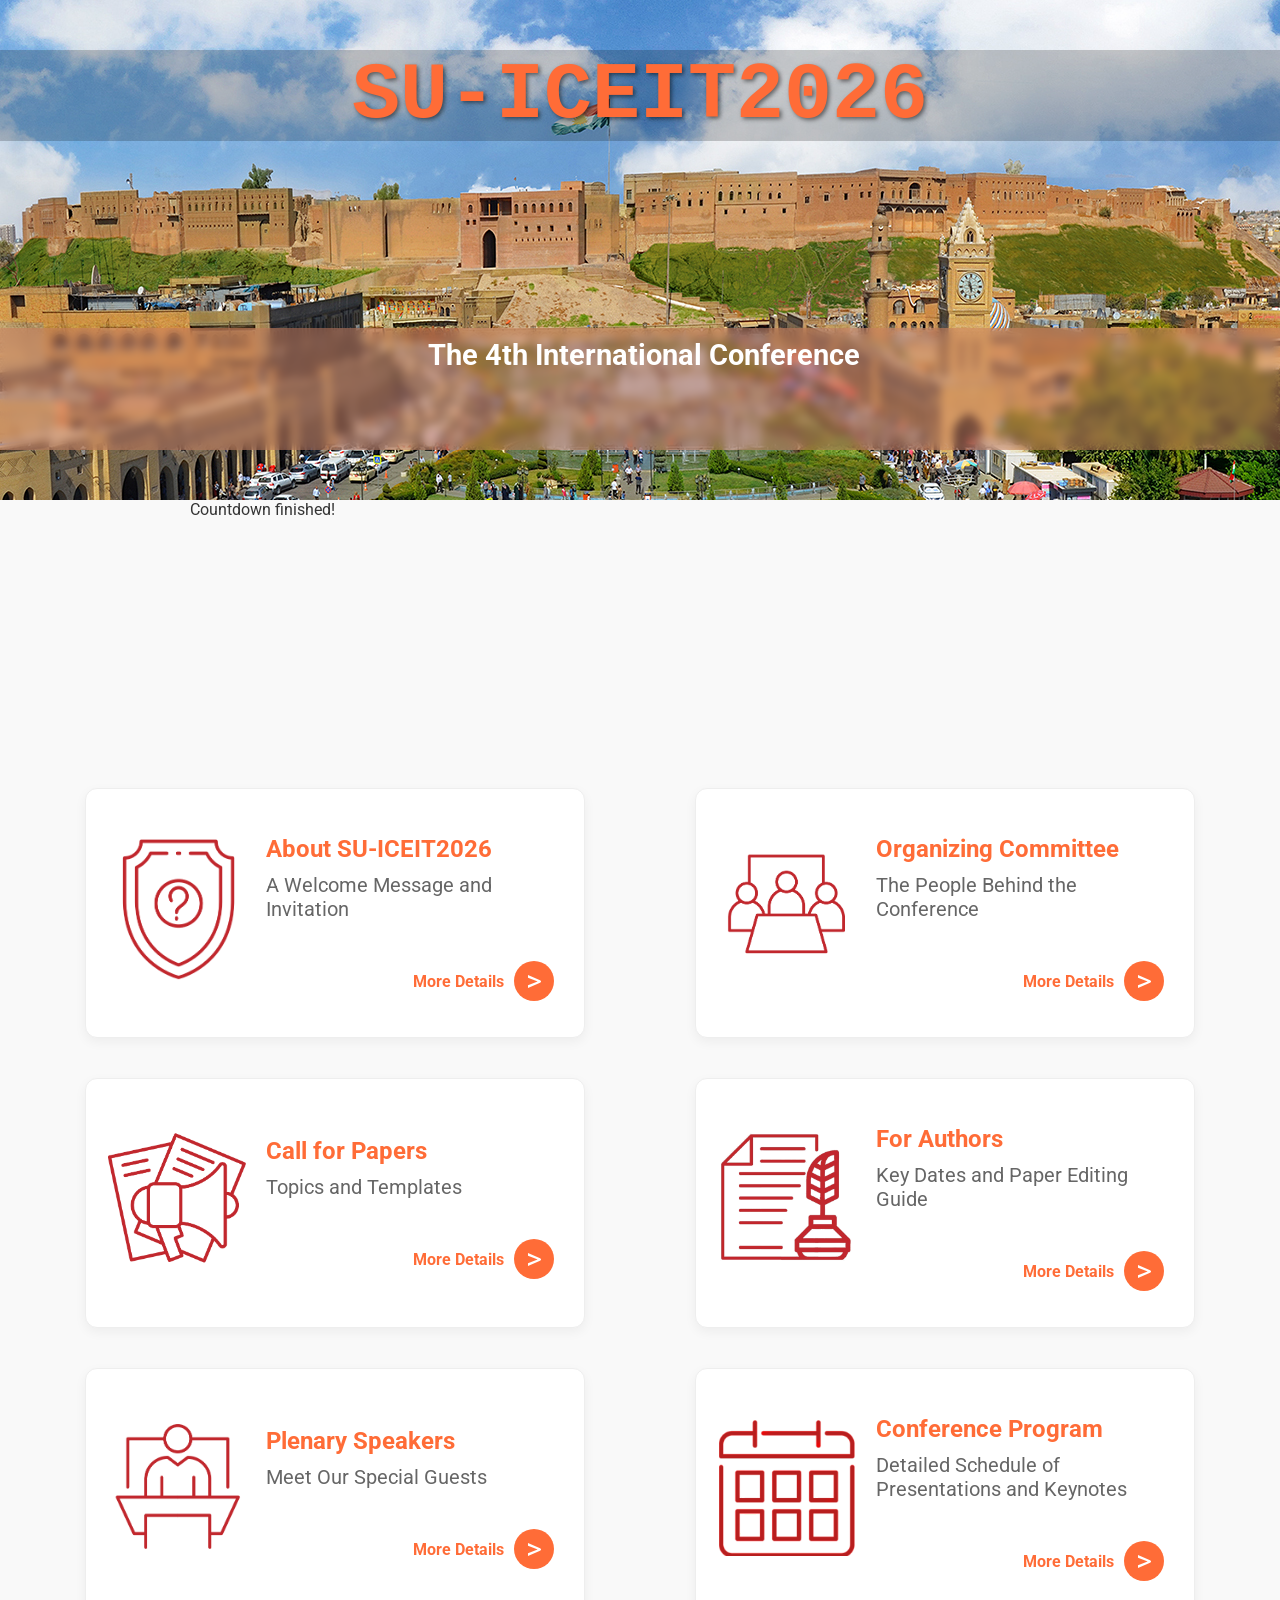
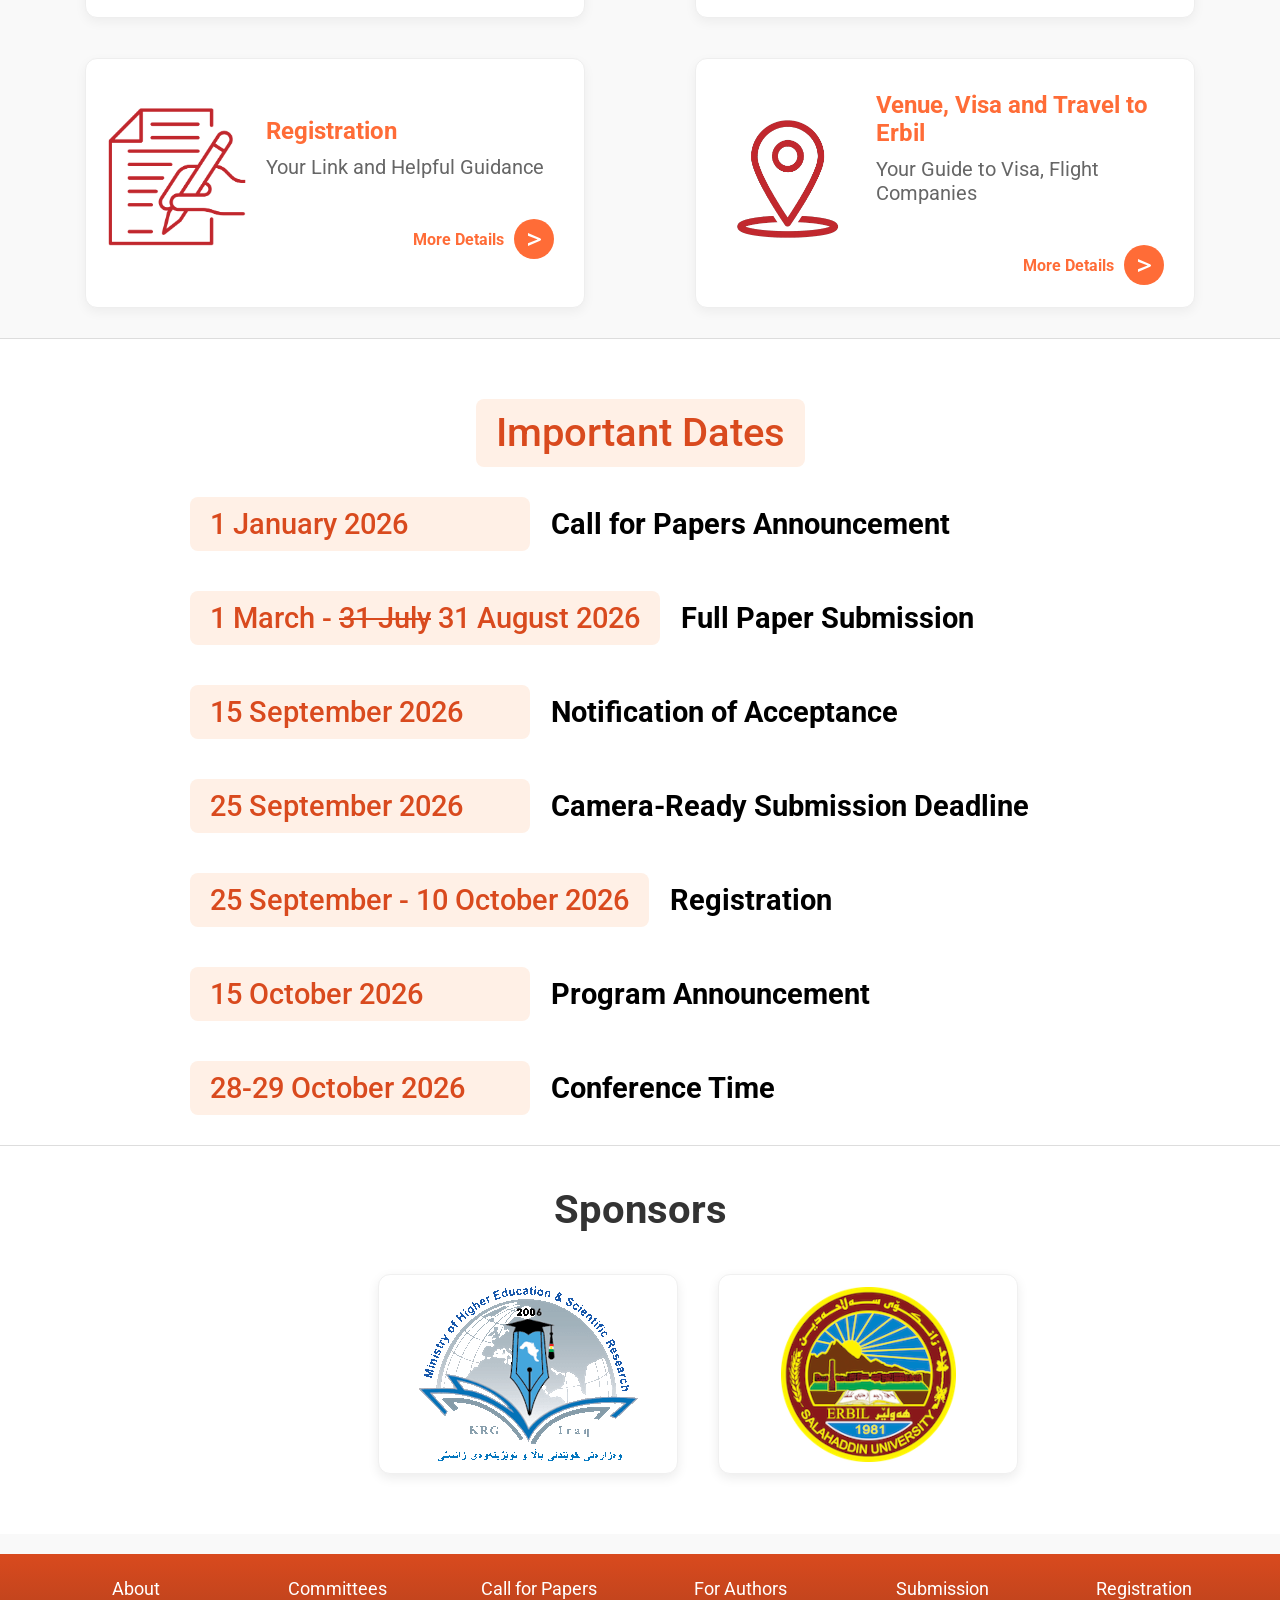
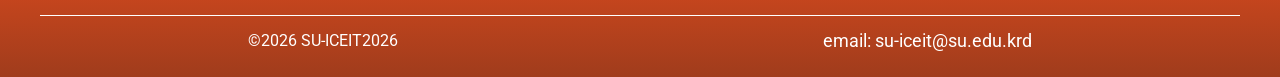
<file: index.html>
<!DOCTYPE html>
<html lang="en">

<head>
    <meta charset="UTF-8">
    <meta name="viewport" content="width=device-width, initial-scale=1.0">
    <title>SU-ICEIT2026</title>
    <link rel="icon" type="image/x-icon" href="img/favicon.ico">

    <link rel="stylesheet" href="css/home.css">
    <link rel="stylesheet" href="css/countdown.css">
    <link rel="stylesheet" href="css/cards.css">
    <link rel="stylesheet" href="css/footer.css">
    <script src="js/loader.js"></script>
</head>

<body>
    <header class="row header">
        <div class="logo-overlay">SU-ICEIT2026</div>
        <img src="./img/erbil-1280.jpg" class="header-image"></img>
        <div class="header-overlay">
            <h1>
                <div id="conferenceInfo">
                    <div id="mainText" class="typing">&nbsp;</div>
                    <p id="dateText" class="date typing">&nbsp;</p>
                    <div id="locationText" class="typing">&nbsp;</div>
                </div>
            </h1>
        </div>

    </header>

    <article class="row content">
        <section>
            <div class="wrapper">
                <div id="countdown">
                    <div class="cd-box timeRefDays">
                        <p class="numbers days">00</p>
                        <p class="strings">Days</p>
                    </div>
                    <div class="cd-box timeRefHours">
                        <p class="numbers hours">00</p>
                        <p class="strings">Hours</p>
                    </div>
                    <div class="cd-box timeRefMinutes">
                        <p class="numbers minutes">00</p>
                        <p class="strings">Minutes</p>
                    </div>
                    <div class="cd-box timeRefSeconds">
                        <p class="numbers seconds">00</p>
                        <p class="strings">Seconds</p>
                    </div>
                </div>
            </div>
        </section>
    </article>

    <article class="row content">
        <h2> &nbsp; </h2>
    </article>

    <article class="row content">
        <div class="card-container">
            <!-- About SU-ICEIT2026 -->
            <div class="card">
                <div class="card-icon">
                    <img src="img/about.png" alt="Card Image" width="100%" />
                </div>
                <div class="card-body">
                    <div class="card-title">About SU-ICEIT2026 </div>
                    <div class="card-subtitle">A Welcome Message and Invitation</div>
                    <a href="about.html" class="card-detail-link">
                        <div class="card-detail">More Details</div>
                        <div class="circle">&gt;</div>
                    </a>
                </div>
            </div>

            <!-- Organizing Committee -->
            <div class="card">
                <div class="card-icon">
                    <img src="img/Organization-Committees.png" alt="Card Image" width="100%" />
                </div>
                <div class="card-body">
                    <div class="card-title">Organizing Committee</div>
                    <div class="card-subtitle">The People Behind the Conference</div>
                    <a href="committee.html" class="card-detail-link">
                        <div class="card-detail">More Details</div>
                        <div class="circle">&gt;</div>
                    </a>
                </div>
            </div>

            <!-- Call for Papers -->
            <div class="card">
                <div class="card-icon">
                    <img src="img/Call-for-Paper.png" alt="Card Image" width="100%" />
                </div>
                <div class="card-body">
                    <div class="card-title">Call for Papers</div>
                    <div class="card-subtitle">Topics and Templates</div>
                    <a href="call.html" class="card-detail-link">
                        <div class="card-detail">More Details</div>
                        <div class="circle">&gt;</div>
                    </a>
                </div>
            </div>

            <!-- For Authors -->
            <div class="card">
                <div class="card-icon">
                    <img src="img/authors.png" alt="Card Image" width="100%" />
                </div>
                <div class="card-body">
                    <div class="card-title">For Authors</div>
                    <div class="card-subtitle">Key Dates and Paper Editing Guide</div>
                    <a href="authors.html" class="card-detail-link">
                        <div class="card-detail">More Details</div>
                        <div class="circle">&gt;</div>
                    </a>
                </div>
            </div>

            <!-- Plenary Speakers -->
            <div class="card">
                <div class="card-icon">
                    <img src="img/Plenary-Speakers.png" alt="Card Image" width="100%" />
                </div>
                <div class="card-body">
                    <div class="card-title">Plenary Speakers</div>
                    <div class="card-subtitle">Meet Our Special Guests</div>
                    <a href="speakers.html" class="card-detail-link">
                        <div class="card-detail">More Details</div>
                        <div class="circle">&gt;</div>
                    </a>
                </div>
            </div>

            <!-- Conference Program -->
            <div class="card">
                <div class="card-icon">
                    <img src="img/program.png" alt="Card Image" width="100%" />
                </div>
                <div class="card-body">
                    <div class="card-title">Conference Program</div>
                    <div class="card-subtitle">Detailed Schedule of Presentations and Keynotes</div>
                    <a href="program.html" class="card-detail-link">
                        <div class="card-detail">More Details</div>
                        <div class="circle">&gt;</div>
                    </a>
                </div>
            </div>

            <!-- Registration -->
            <div class="card">
                <div class="card-icon">
                    <img src="img/Registration.png" alt="Card Image" width="100%" />
                </div>
                <div class="card-body">
                    <div class="card-title">Registration</div>
                    <div class="card-subtitle">Your Link and Helpful Guidance</div>
                    <a href="registration.html" class="card-detail-link">
                        <div class="card-detail">More Details</div>
                        <div class="circle">&gt;</div>
                    </a>
                </div>
            </div>

            <!-- Venue, Visa and Travel to Erbil -->
            <div class="card">
                <div class="card-icon">
                    <img src="img/venue.png" alt="Card Image" width="100%" />
                </div>
                <div class="card-body">
                    <div class="card-title">Venue, Visa and Travel to Erbil</div>
                    <div class="card-subtitle">Your Guide to Visa, Flight Companies</div>
                    <a href="venue.html" class="card-detail-link">
                        <div class="card-detail">More Details</div>
                        <div class="circle">&gt;</div>
                    </a>
                </div>
            </div>
        </div>
    </article>

    <article class="row content" style="margin: 0px; padding: 0px;">
        <div class="timeline-main">
            <h1 id="important-dates"><span class="highlight">Important Dates</span></h1>
            <div class="timeline">
                <div class="container-timeline">
                    <div class="content">
                        <h2><span class="highlight"><span class="only-date">1 January 2026</span></span>
                            &nbsp;
                            Call for Papers Announcement</span></h2>
                    </div>
                </div>

                <div class="container-timeline">
                    <div class="content">
                      <h2>
            <span class="highlight">
                <span class="only-date">
                    1 March - <span style="text-decoration: line-through;">31 July</span> 31 August 2026
                </span>
            </span>
            &nbsp; Full Paper Submission
        </h2>
                                  
                    </div>
                </div>

                <div class="container-timeline">
                    <div class="content">
                        <h2><span class="highlight"><span class="only-date">15 September 2026</span></span>
                            &nbsp;
                            Notification of Acceptance</span></h2>
                    </div>
                </div>

                <div class="container-timeline">
                    <div class="content">
                        <h2><span class="highlight"><span class="only-date">25 September 2026</span></span>
                            &nbsp;
                            Camera-Ready Submission Deadline</span></h2>
                    </div>
                </div>

                <div class="container-timeline">
                    <div class="content">
                        <h2><span class="highlight"><span class="only-date">25 September - 10 October 2026</span></span>
                            &nbsp;
                            Registration</span></h2>
                    </div>
                </div>

                <div class="container-timeline">
                    <div class="content">
                        <h2><span class="highlight"><span class="only-date">15 October 2026</span></span>
                            &nbsp;
                            Program Announcement</span></h2>
                    </div>
                </div>

                <div class="container-timeline">
                    <div class="content">
                        <h2><span class="highlight"><span class="only-date">28-29 October 2026</span></span>
                            &nbsp;
                            Conference Time</span></h2>
                    </div>
                </div>
            </div>
        </div>
    </article>


    <article class="row content">
        <div id="sponsors">
            <h1 id="sponsors-title">Sponsors</h1>
            <div class="sponsor-container">
                <li class="sponsor-item">
                    <a href="https://gov.krd/mohe-en/" target="mohe" style="text-decoration: none;">
                        <div class="sponsored-logo">
                            <img src="img/mohe.png" alt="MOHE Logo">
                        </div>
                    </a>
                </li>
                <li class="sponsor-item">
                    <a href="https://www.su.edu.krd/" target="sue" style="text-decoration: none;">
                        <div class="sponsored-logo">
                            <img src="img/sue-logo.png" alt="SUE Logo">
                        </div>
                    </a>
                </li>

            </div>
        </div>
    </article>



    <div data-include="components/footer.html"></div>
    <script src="js/countdown.js"></script>
    <script>
        const mainText = `The 4th International Conference on Engineering and Innovative Technology (SU-ICEIT 2026)`;
        const dateText = `October 28-29, 2026`;
        const locationText = `Erbil, Kurdistan, Iraq`;

        function typeWriter(text, elementId, callback) {
            let index = 0;

            function addCharacter() {
                if (index < text.length) {
                    document.getElementById(elementId).innerHTML += text.charAt(index);
                    index++;
                    setTimeout(addCharacter, 50); // Adjust typing speed here
                } else if (callback) {
                    callback();
                }
            }
            addCharacter();
        }

        typeWriter(mainText, 'mainText', () => {
            typeWriter(dateText, 'dateText', () => {
                typeWriter(locationText, 'locationText', null);
            });
        });
    </script>
</body>

</html>
</file>
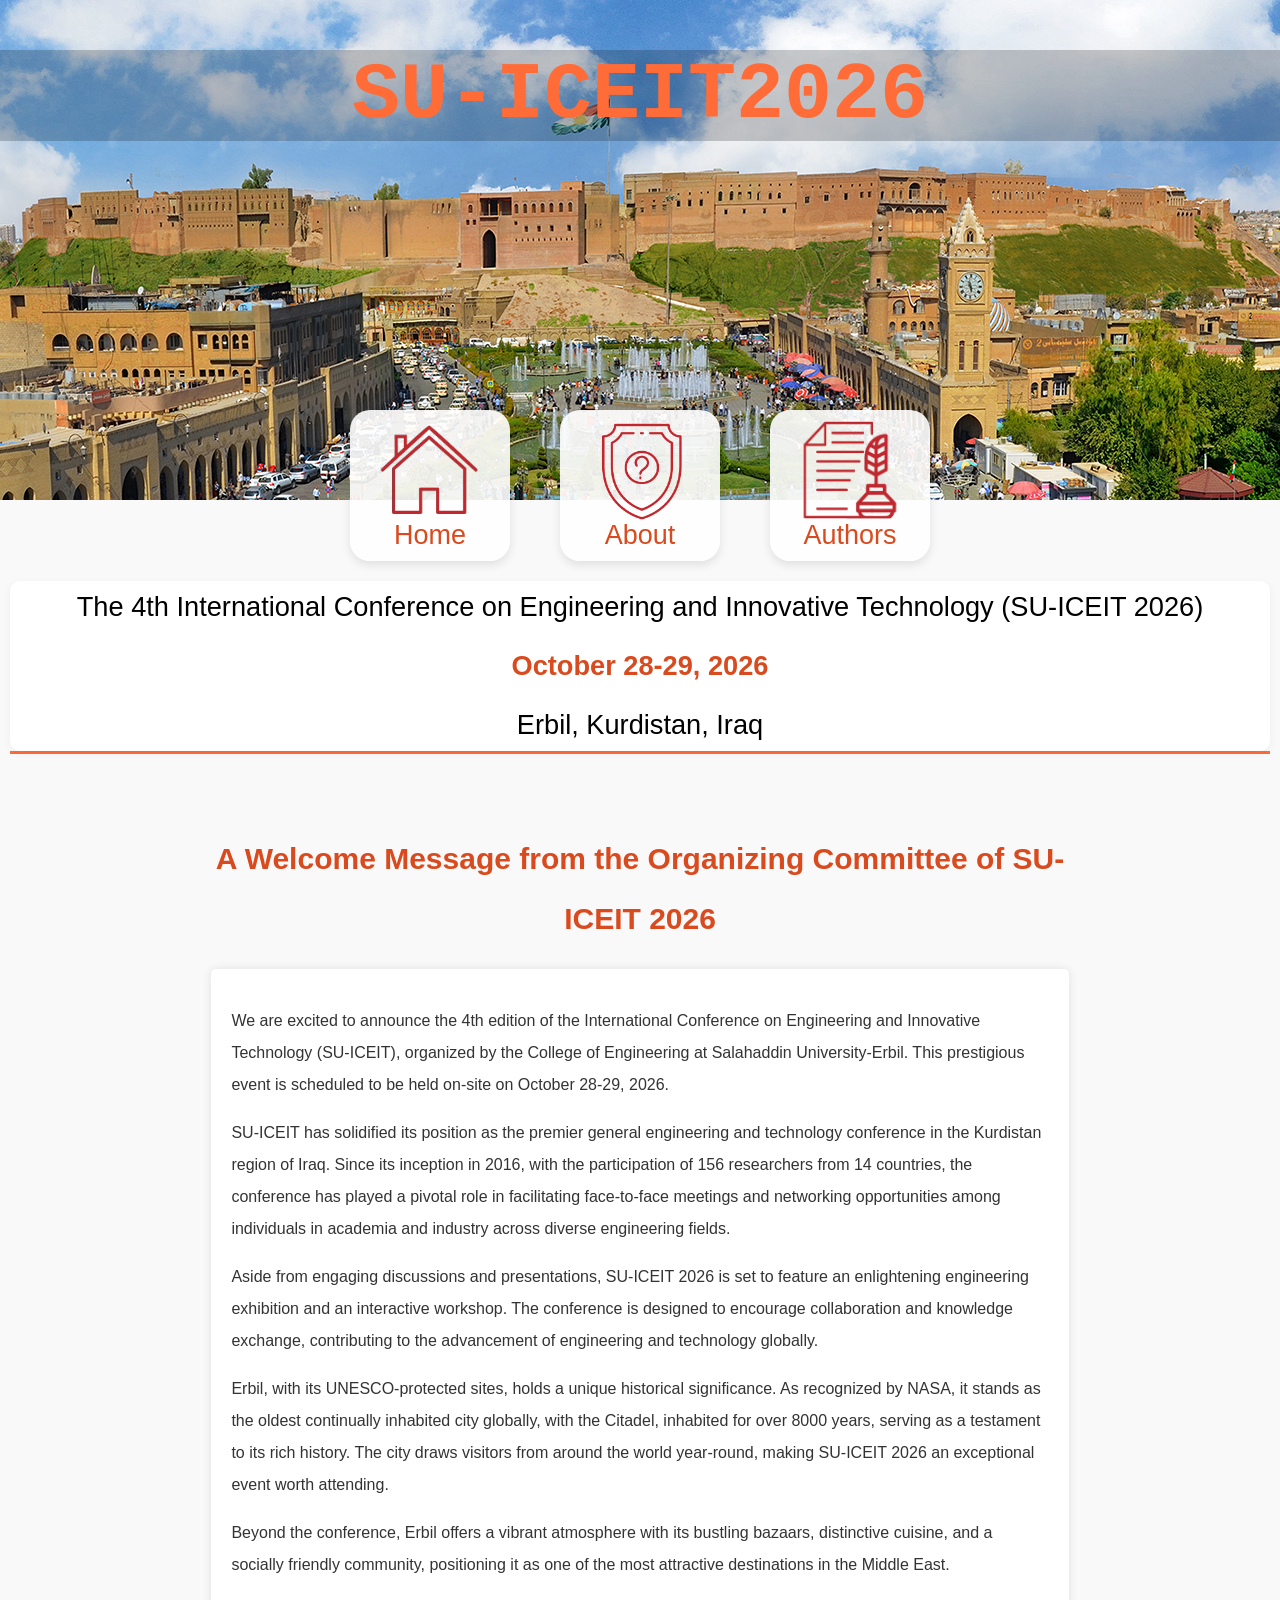
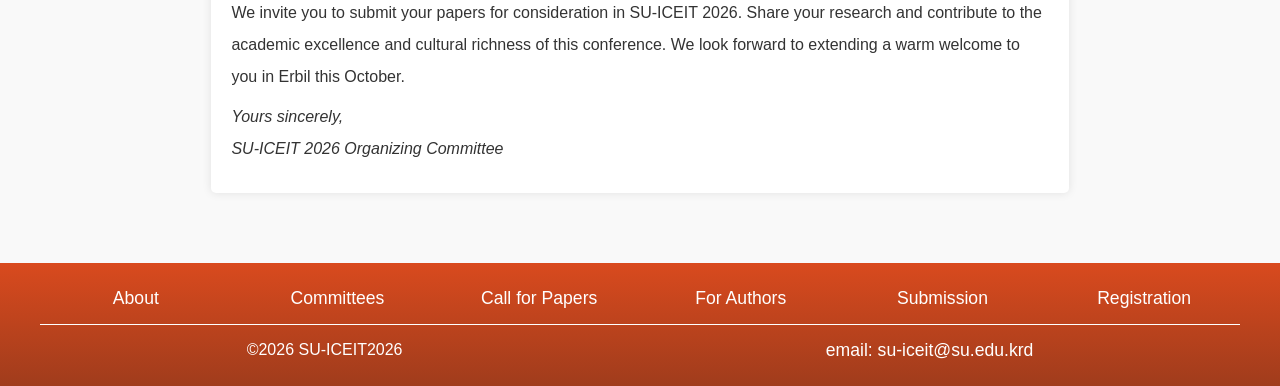
<file: about.html>
<!DOCTYPE html>
<html lang="en">

<head>
    <meta charset="UTF-8">
    <meta name="viewport" content="width=device-width, initial-scale=1.0">
    <title>SU-ICEIT2026-About</title>
    <link rel="icon" type="image/x-icon" href="img/favicon.ico">

    <link rel="stylesheet" href="css/page-style.css">
    <link rel="stylesheet" href="css/footer.css">
    <script src="js/loader.js"></script>
    <style>
        .content {
            font-family: Arial, sans-serif;
            line-height: 2;
            color: #333;
            margin: 30px !important;
            padding: 0;
            max-width: 1170px;
            margin: auto;
            padding: 15px;
        }


        .welcome-message {
            background-color: #fff;
            padding: 20px;
            margin: 20px 0;
            border-radius: 5px;
            box-shadow: 0 0 10px rgba(0, 0, 0, 0.1);
        }

        .signed {
            line-height: 1;
            font-style: italic;
        }

        @media (max-width: 768px) {
            .container {
                width: 100%;
            }

            .welcome-message {
                padding: 10px;
                margin: 10px 0;

            }

            .content {

                margin: 0px !important;
                padding: 0;
            }
        }
    </style>
</head>

<body>
    <div data-include="components/header.html"></div>
    <div data-include="components/page-card.html"></div>

    <div class="container">
        <div class="row">

            <div class="main-container">


                <div id="main" class="main-column">
                    <div class="content">
                        <div class="header">
                            A Welcome Message from the Organizing Committee of SU-ICEIT 2026
                        </div>

                        <section class="welcome-message">
                            <p>We are excited to announce the 4th edition of the International Conference on Engineering
                                and Innovative Technology (SU-ICEIT), organized by the College of Engineering at
                                Salahaddin University-Erbil. This prestigious event is scheduled to be held on-site on
                                October 28-29, 2026.</p>
                            <p>SU-ICEIT has solidified its position as the premier general engineering and technology
                                conference in the Kurdistan region of Iraq. Since its inception in 2016, with the
                                participation of 156 researchers from 14 countries, the conference has played a pivotal
                                role in facilitating face-to-face meetings and networking opportunities among
                                individuals in academia and industry across diverse engineering fields.</p>
                            <p>Aside from engaging discussions and presentations, SU-ICEIT 2026 is set to feature an
                                enlightening engineering exhibition and an interactive workshop. The conference is
                                designed to encourage collaboration and knowledge exchange, contributing to the
                                advancement of engineering and technology globally.</p>
                            <p>Erbil, with its UNESCO-protected sites, holds a unique historical significance. As
                                recognized by NASA, it stands as the oldest continually inhabited city globally, with
                                the Citadel, inhabited for over 8000 years, serving as a testament to its rich history.
                                The city draws visitors from around the world year-round, making SU-ICEIT 2026 an
                                exceptional event worth attending.</p>
                            <p>Beyond the conference, Erbil offers a vibrant atmosphere with its bustling bazaars,
                                distinctive cuisine, and a socially friendly community, positioning it as one of the
                                most attractive destinations in the Middle East.</p>
                            <p>We invite you to submit your papers for consideration in SU-ICEIT 2026. Share your
                                research and contribute to the academic excellence and cultural richness of this
                                conference. We look forward to extending a warm welcome to you in Erbil this October.
                            </p>

                            <p class="signed">Yours sincerely,</p>
                            <p class="signed">SU-ICEIT 2026 Organizing Committee</p>
                        </section>






                    </div>

                </div>
            </div>

            <div class="row">

                <div data-include="components/footer.html"></div>

            </div>
        </div>
</body>

</html>
</file>
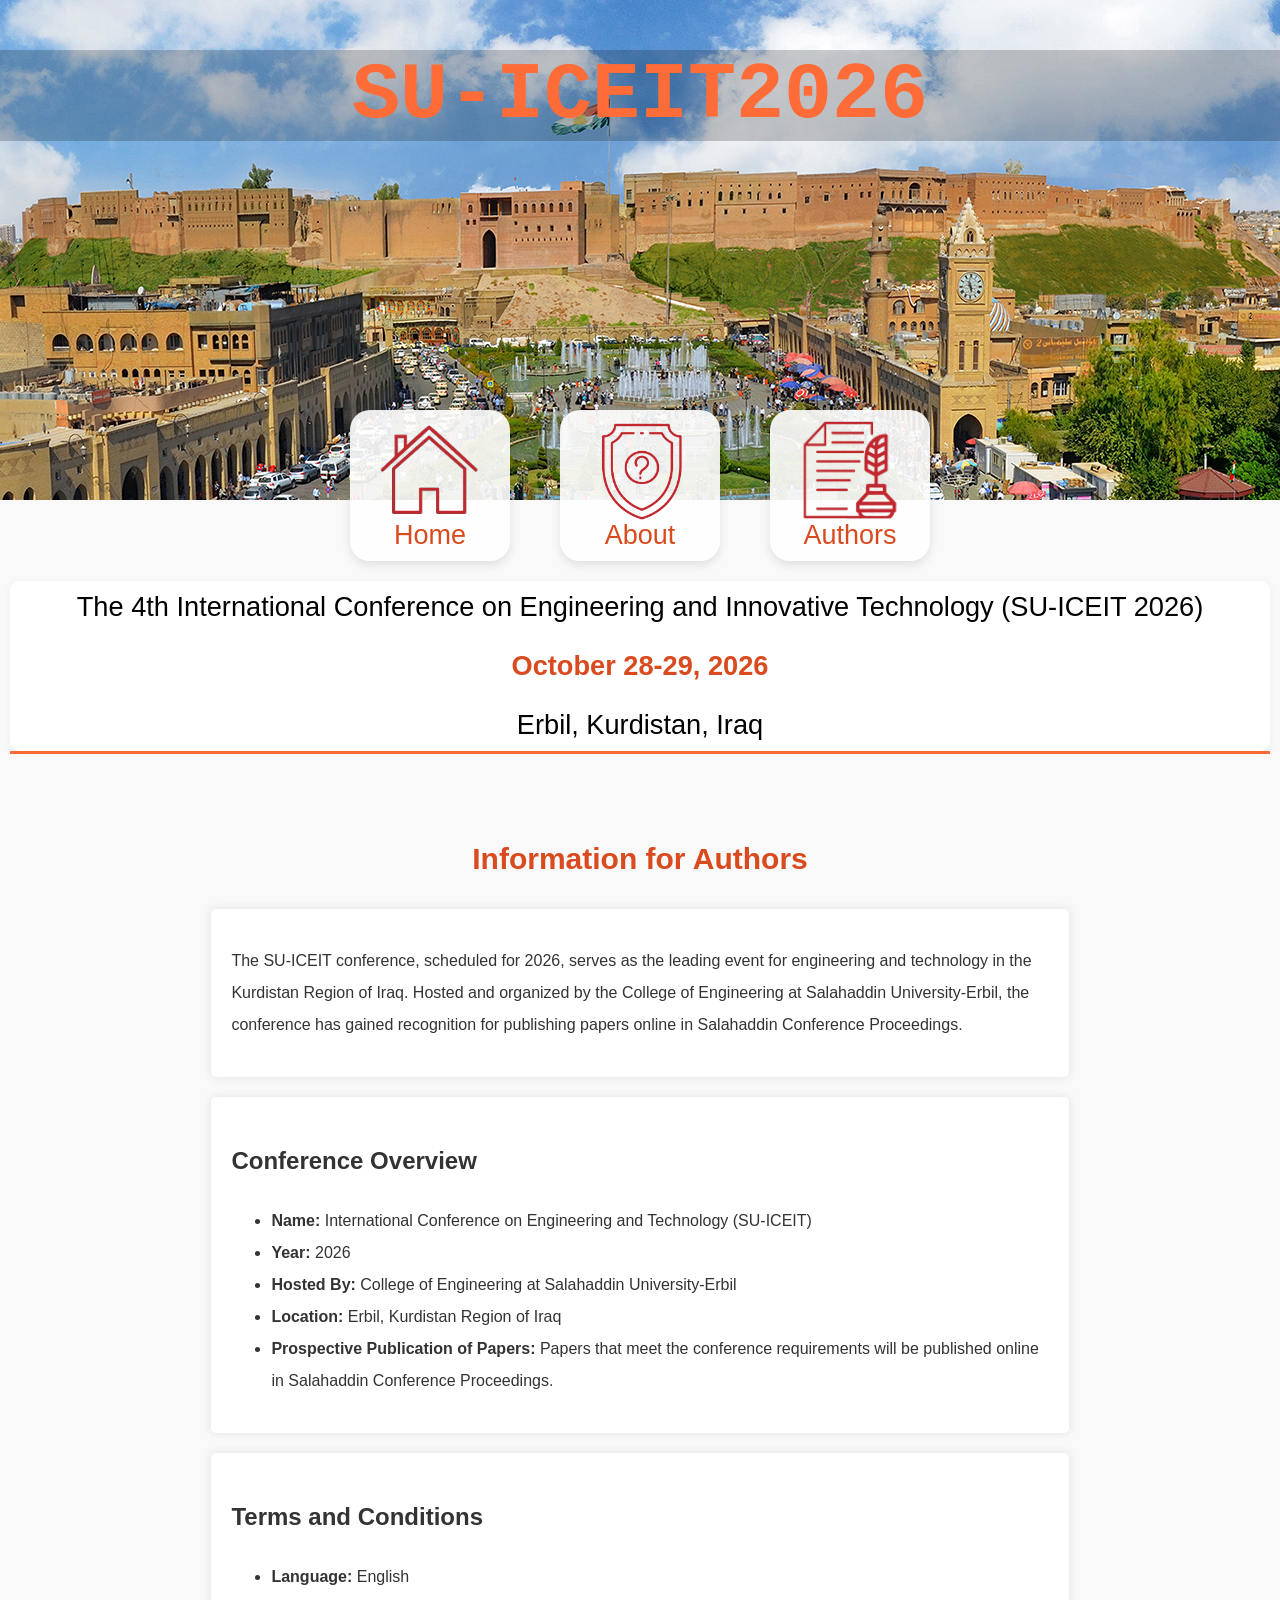
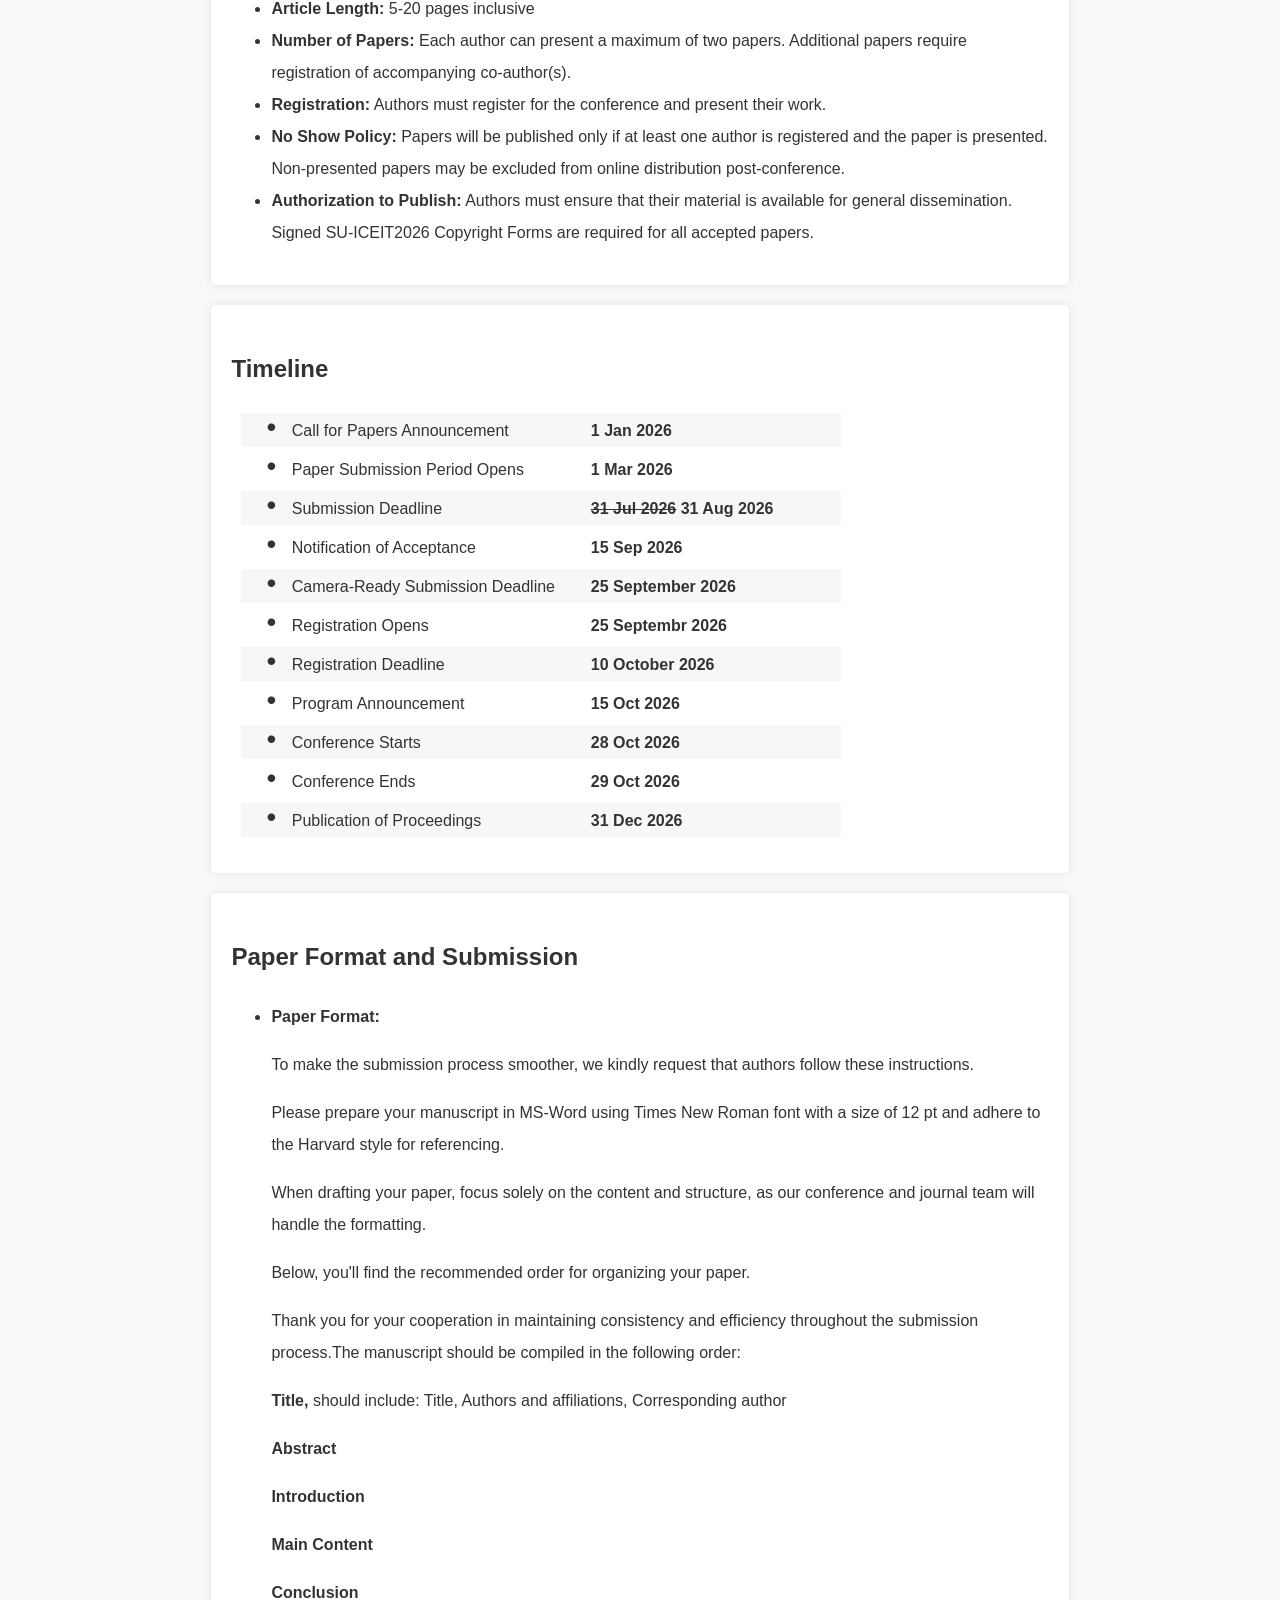
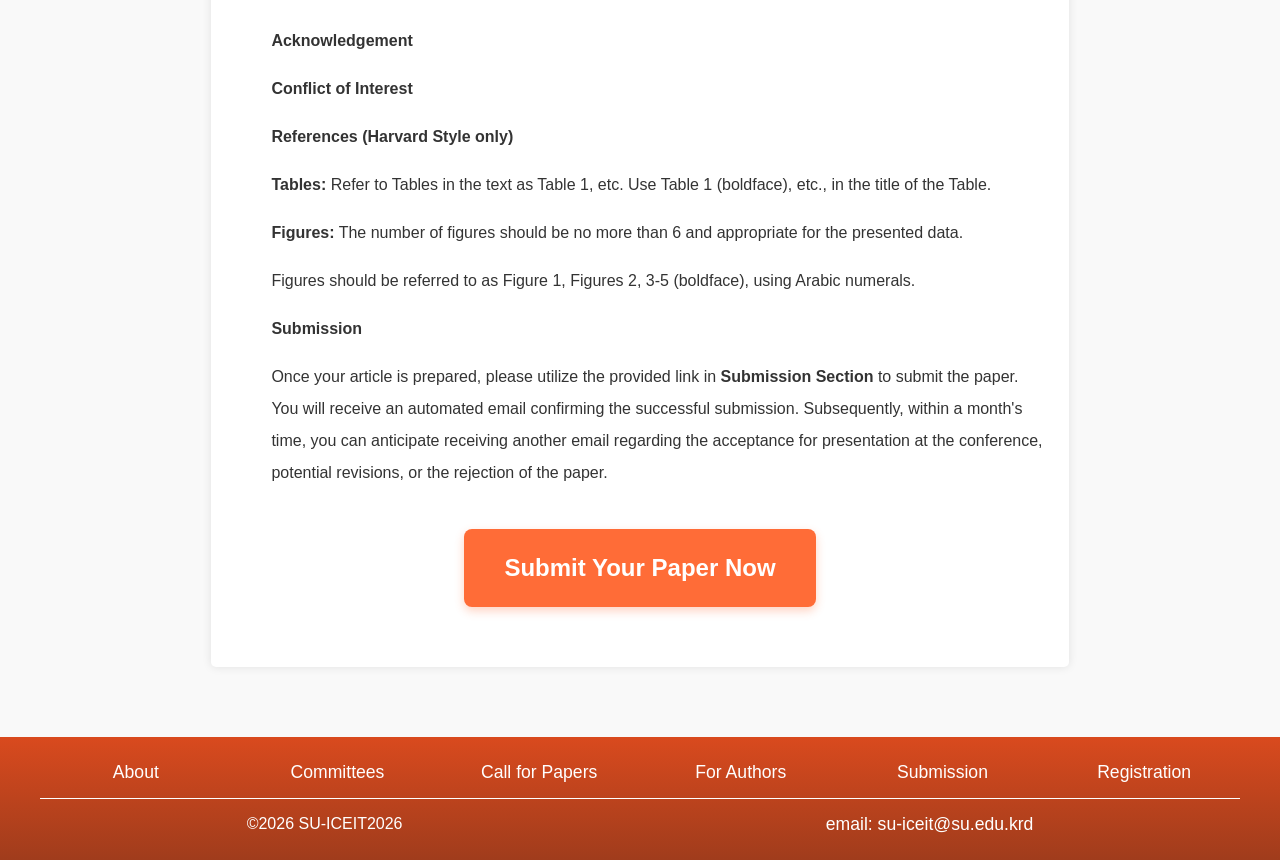
<file: authors.html>
<!DOCTYPE html>
<html lang="en">

<head>
    <meta charset="UTF-8">
    <meta name="viewport" content="width=device-width, initial-scale=1.0">
    <title>SU-ICEIT2026-About</title>
    <link rel="icon" type="image/x-icon" href="img/favicon.ico">

    <link rel="stylesheet" href="css/page-style.css">
    <link rel="stylesheet" href="css/footer.css">
    <script src="js/loader.js"></script>
    <style>
        .content {
            font-family: Arial, sans-serif;
            line-height: 2;
            color: #333;
            margin: 30px !important;
            padding: 0;
            max-width: 1170px;
            margin: auto;
            padding: 15px;
        }


        .welcome-message {
            background-color: #fff;
            padding: 20px;
            margin: 20px 0;
            border-radius: 5px;
            box-shadow: 0 0 10px rgba(0, 0, 0, 0.1);
        }

        .signed {
            line-height: 1;
            font-style: italic;
        }

        @media (max-width: 768px) {
            .container {
                width: 100%;
            }

            .welcome-message {
                padding: 10px;
                margin: 10px 0;

            }

            .content {

                margin: 0px !important;
                padding: 0;
            }
        }
    </style>
    <style>
        .dates-list {
            padding: 0px 0px 0px 10px;
            max-width: 600px;
        }

        .dates-list li {
            list-style: none;
            margin-bottom: 5px;
            padding-left: 25px;
        }

        .description {
            display: inline-block;
            padding-right: 20px;
            min-width: 300px;
        }

        .dates-list li:nth-child(odd) {
            background-color: #f7f7f7;
        }

        .date {
            white-space: nowrap;
            font-weight: bold;
        }

        .bull {
            font-size: 28px;
            line-height: 1;
        }

        /*small screen */
        @media (max-width: 768px) {
            .description {
                min-width: 230px;
            }
        }
    </style>
</head>

<body>
    <div data-include="components/header.html"></div>
    <div data-include="components/page-card.html"></div>

    <div class="container">

        <div class="row">

            <div class="main-container">

                <div id="main" class="main-column">
                    <div class="content">
                        <div class="header">
                            Information for Authors
                        </div>

                        <section class="welcome-message">
                            <p>The SU-ICEIT conference, scheduled for 2026, serves as the leading event for engineering
                                and technology in the Kurdistan Region of Iraq. Hosted and organized by the College of
                                Engineering at Salahaddin University-Erbil, the conference has gained recognition for
                                publishing papers online in Salahaddin Conference Proceedings.</p>
                        </section>
                        <section class="welcome-message">
                            <h2>Conference Overview</h2>
                            <div class="conference-overview">

                                <ul>
                                    <li><strong>Name:</strong> International Conference on Engineering and Technology
                                        (SU-ICEIT)</li>
                                    <li><strong>Year:</strong> 2026</li>
                                    <li><strong>Hosted By:</strong> College of Engineering at Salahaddin
                                        University-Erbil</li>
                                    <li><strong>Location:</strong> Erbil, Kurdistan Region of Iraq</li>
                                    <li><strong>Prospective Publication of Papers:</strong> Papers that meet the
                                        conference requirements will be published online in Salahaddin Conference
                                        Proceedings.</li>

                                </ul>
                            </div>
                        </section>
                        <section class="welcome-message">
                            <h2>Terms and Conditions</h2>
                            <div class="conference-overview">
                                <ul>
                                    <li><strong>Language:</strong> English</li>
                                    <li><strong>Article Length:</strong> 5-20 pages inclusive</li>
                                    <li><strong>Number of Papers:</strong> Each author can present a maximum of two
                                        papers. Additional papers require registration of accompanying co-author(s).
                                    </li>
                                    <li><strong>Registration:</strong> Authors must register for the conference and
                                        present their work.</li>
                                    <li><strong>No Show Policy:</strong> Papers will be published only if at least one
                                        author is registered and the paper is presented. Non-presented papers may be
                                        excluded from online distribution post-conference.</li>
                                    <li><strong>Authorization to Publish:</strong> Authors must ensure that their
                                        material is available for general dissemination. Signed SU-ICEIT2026 Copyright
                                        Forms are required for all accepted papers.</li>
                                </ul>
                            </div>
                        </section>

                        <section class="welcome-message">
                            <h2>Timeline</h2>
                            <ul class="dates-list">
                                <li><span class="description"><span class="bull">&bull;&nbsp; </span> Call for Papers
                                        Announcement</span> <span class="date"><strong>1 Jan 2026</strong></span></li>
                                <li><span class="description"><span class="bull">&bull;&nbsp; </span> Paper Submission
                                        Period Opens</span> <span class="date"><strong>1 Mar 2026</strong></span></li>
                                <li><span class="description"><span class="bull">&bull;&nbsp; </span> 
                                    Submission Deadline</span> <span class="date"><del>31 Jul 2026</del> <strong>31 Aug 2026</strong></span></li>
                                   
                               
                               <!-- <li><span class="description"><span class="bull">&bull;&nbsp; </span> Submission
                                        Deadline</span> <span class="date"><strong>31 Jul 2026</strong></span></li> -->
                                
                                <li><span class="description"><span class="bull">&bull;&nbsp; </span> Notification of
                                        Acceptance</span> <span class="date"><strong>15 Sep 2026</strong></span>
                                </li>
                                <li><span class="description"><span class="bull">&bull;&nbsp; </span> Camera-Ready
                                        Submission Deadline</span> <span class="date"><strong>25 September
                                            2026</strong></span>
                                </li>
                                <li><span class="description"><span class="bull">&bull;&nbsp; </span> Registration
                                        Opens</span> <span class="date"><strong>25
                                            Septembr 2026</strong></span></li>
                                <li><span class="description"><span class="bull">&bull;&nbsp; </span> Registration
                                        Deadline</span> <span class="date"><strong>10 October 2026</strong></span></li>
                                <li><span class="description"><span class="bull">&bull;&nbsp; </span> Program
                                        Announcement</span> <span class="date"><strong>15 Oct 2026</strong></span></li>
                                <li><span class="description"><span class="bull">&bull;&nbsp; </span> Conference
                                        Starts</span> <span class="date"><strong>28
                                            Oct 2026</strong></span></li>
                                <li><span class="description"><span class="bull">&bull;&nbsp; </span> Conference
                                        Ends</span> <span class="date"><strong>29
                                            Oct 2026</strong></span></li>
                                <li><span class="description"><span class="bull">&bull;&nbsp; </span> Publication of
                                        Proceedings</span> <span class="date"><strong>31 Dec 2026</strong></span></li>
                            </ul>


                        </section>
                        <section class="welcome-message">
                            <h2>Paper Format and Submission</h2>
                            <ul>
                                <li><strong>Paper Format:</strong>
                                    <p>To make the submission process smoother, we kindly request that authors follow
                                        these instructions.</p>
                                    <p>Please prepare your manuscript in MS-Word using Times New Roman font with a size
                                        of 12 pt and adhere to the Harvard style for referencing. </p>
                                    <p> When drafting your paper, focus solely on the content and structure, as our
                                        conference and journal team will handle the formatting.</p>
                                    <p>Below, you'll find the recommended order for organizing your paper.</p>
                                    <p>Thank you for your cooperation in maintaining consistency and efficiency
                                        throughout the submission process.The manuscript should be compiled in the
                                        following order:</p>

                                    <p><strong>Title, </strong> should include: Title, Authors and affiliations,
                                        Corresponding author </p>
                                    <p><strong>Abstract</strong></p>
                                    <p><strong>Introduction</strong></p>
                                    <p><strong>Main Content</strong></p>
                                    <p><strong>Conclusion</strong></p>
                                    <p><strong>Acknowledgement</strong></p>
                                    <p><strong>Conflict of Interest</strong></p>
                                    <p><strong>References (Harvard Style only)</strong></p>
                                    <p><strong>Tables:</strong> Refer to Tables in the text as Table 1, etc. Use Table 1
                                        (boldface), etc., in the title of the Table.</p>
                                    <p><strong>Figures:</strong> The number of figures should be no more than 6 and
                                        appropriate for the presented data.</p>
                                    Figures should be referred to as Figure 1, Figures 2, 3-5 (boldface), using Arabic
                                    numerals.


                                    <p><Strong> Submission</Strong>
                                    <p>Once your article is prepared, please utilize the provided link in
                                        <strong>Submission Section</strong> to submit the paper.
                                        You will receive an automated email confirming the successful submission.
                                        Subsequently, within a month's time,
                                        you can anticipate receiving another email regarding the acceptance for
                                        presentation at the conference, potential revisions,
                                        or the rejection of the paper.
                                    </p>

                            </ul>

                            <div class="submission-btn-container">
                                <a href="https://submission.su-iceit2026.org/" class="submission-btn">Submit Your Paper
                                    Now</a>
                            </div>

                        </section>


                    </div>

                </div>
            </div>

            <div class="row">

                <div data-include="components/footer.html"></div>

            </div>
        </div>
</body>

</html>
</file>
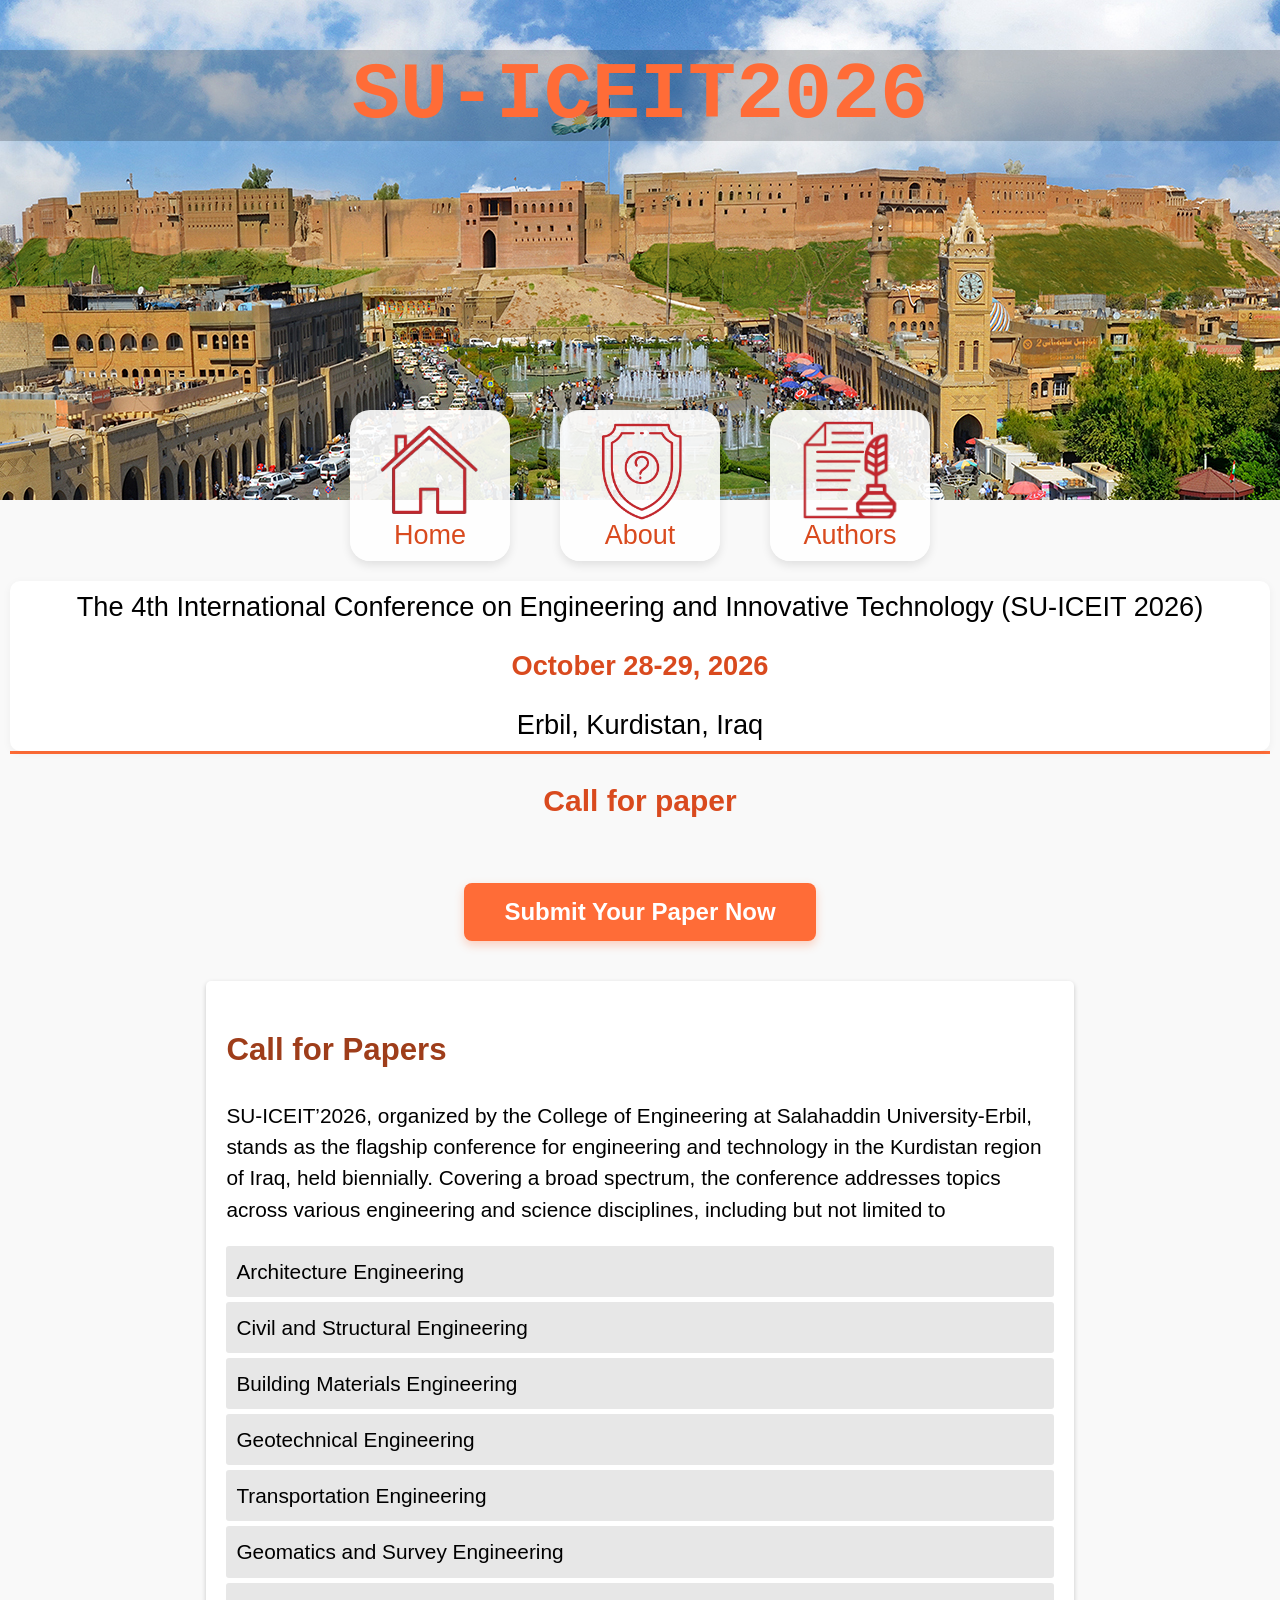
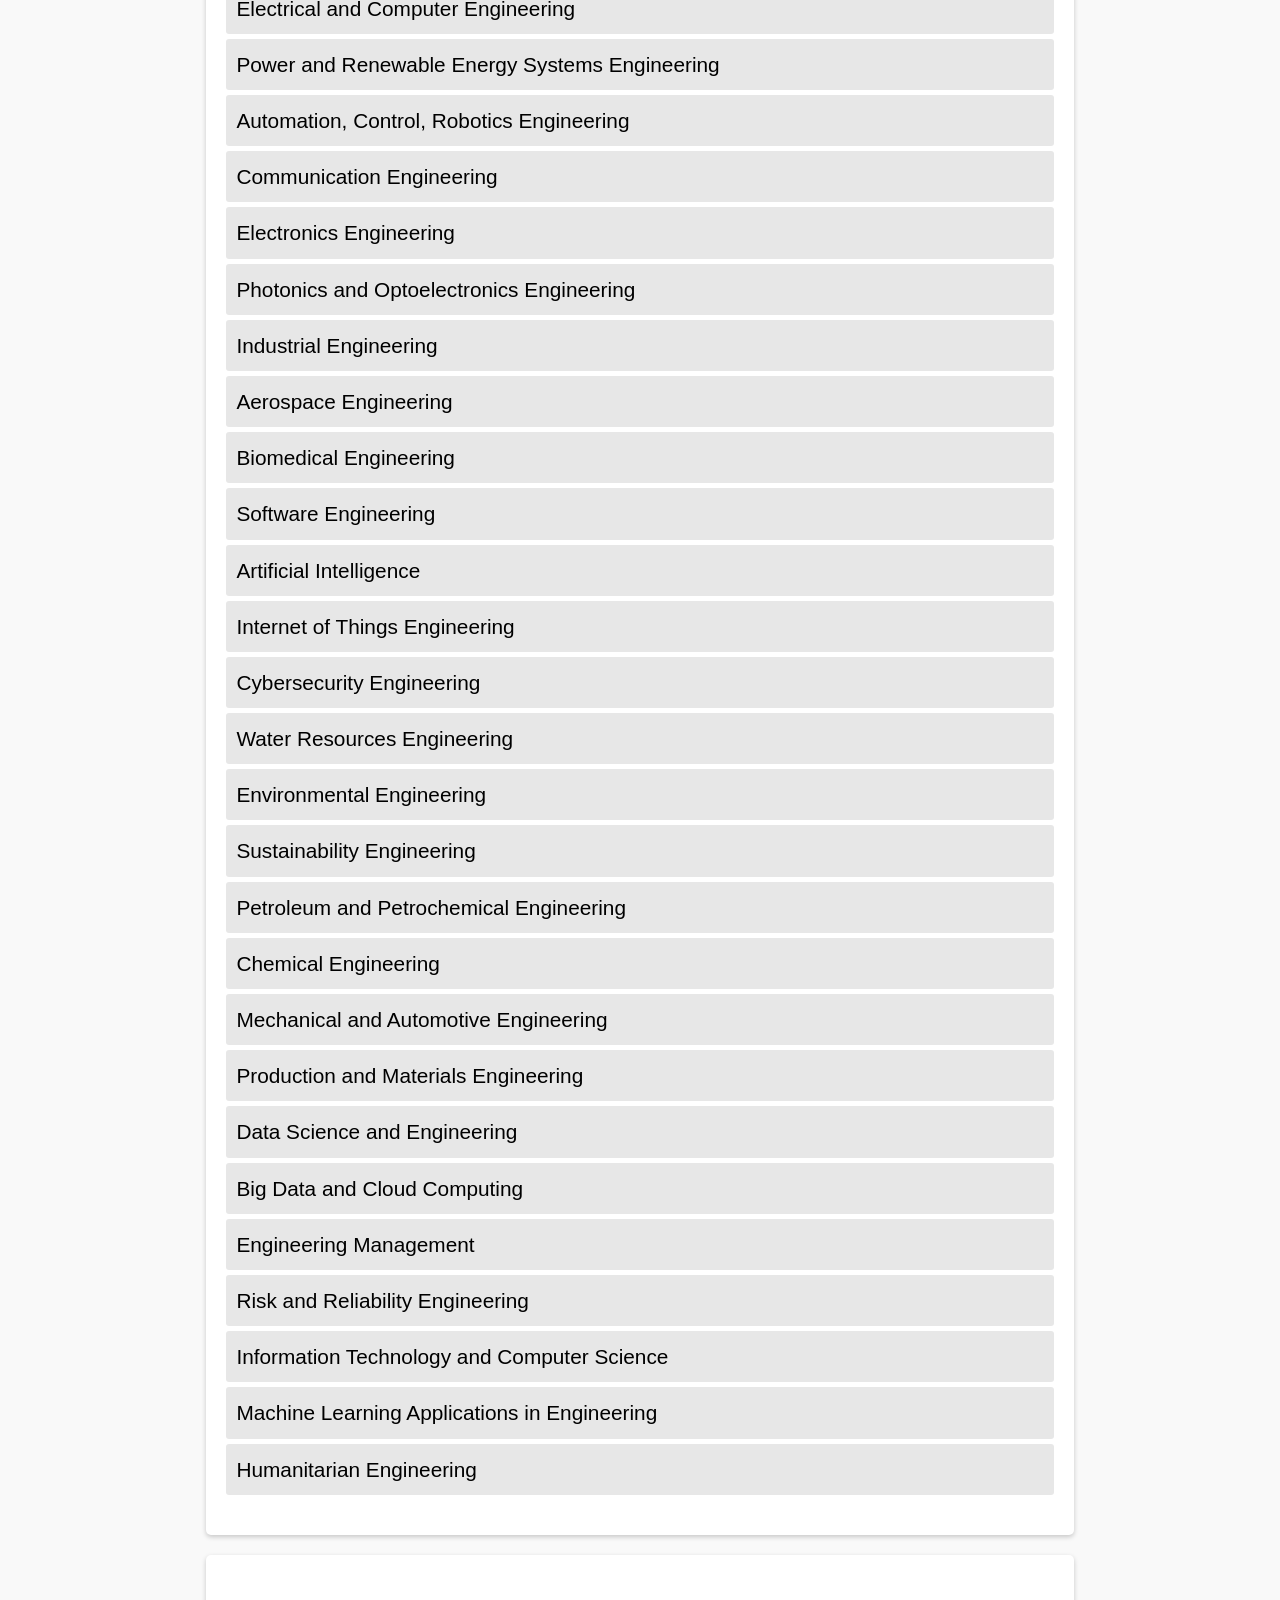
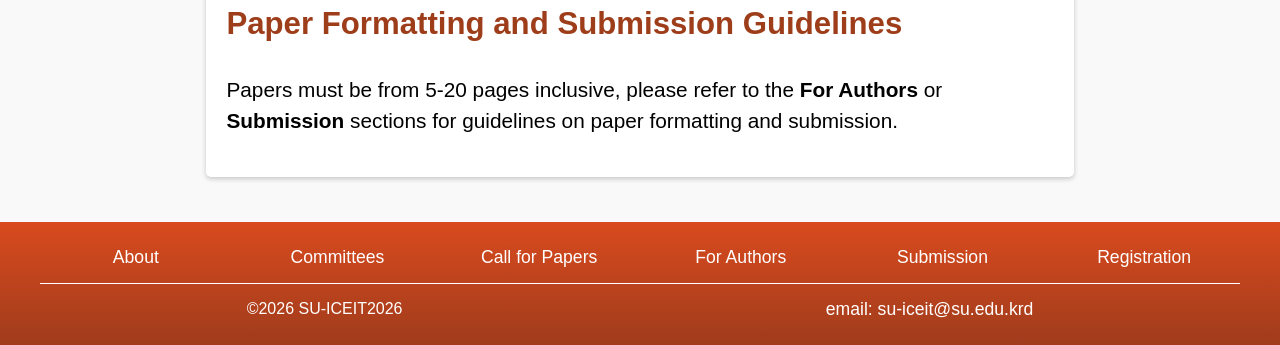
<file: call.html>
<!DOCTYPE html>
<html lang="en">

<head>
    <meta charset="UTF-8">
    <meta name="viewport" content="width=device-width, initial-scale=1.0">
    <title>SU-ICEIT2026-Call for Papers</title>
    <link rel="icon" type="image/x-icon" href="img/favicon.ico">

    <link rel="stylesheet" href="css/page-style.css">
    <link rel="stylesheet" href="css/footer.css">
    <script src="js/loader.js"></script>
    <style>
        h1,
        h2 {
            color: #9c3a16fb;
        }

        .topics,
        .submission-guidelines {
            background-color: #fff;
            line-height: 1.5;
            font-size: 1.3rem;
            padding: 20px;
            margin: 20px;
            border-radius: 5px;
            box-shadow: 0 2px 5px rgba(0, 0, 0, 0.2);
        }

        ul {
            list-style-type: none;
            padding: 0;
        }

        ul li {
            background-color: #e7e7e7;
            margin-bottom: 5px;
            padding: 10px;
            border-radius: 3px;
        }

        ul li a {
            color: #0275d8;
            text-decoration: none;
        }

        ul li a:hover {
            text-decoration: underline;
        }

        @media screen and (max-width: 800px) {
            .container {
                width: 100%;
            }

            .topics,
            .submission-guidelines {
                line-height: 1.5;
                font-size: 1.3rem;
                margin: 10px;
                padding: 10px;
            }
        }
    </style>

</head>

<body>
    <div data-include="components/header.html"></div>
    <div data-include="components/page-card.html"></div>

    <div class="container">
        <div class="row">

            <div class="main-container">
                <div id="main" class="main-column">
                    <div class="header">
                        Call for paper
                    </div>
                    <div class="content">

                        <div class="submission-btn-container">
                            <a href="https://submission.su-iceit2026.org/" class="submission-btn">Submit Your Paper Now</a>
                        </div>


                        <section class="topics">

                            <h2>Call for Papers</h2>
                            <p>SU-ICEIT’2026, organized by the College of Engineering at Salahaddin University-Erbil,
                                stands as the flagship conference for engineering and technology in the Kurdistan region
                                of Iraq, held biennially. Covering a broad spectrum, the conference addresses topics
                                across various engineering and science disciplines, including but not limited to</p>
                            <ul>
                                <li>Architecture Engineering</li>
                                <li>Civil and Structural Engineering</li>
                                <li>Building Materials Engineering</li>
                                <li>Geotechnical Engineering</li>
                                <li>Transportation Engineering</li>
                                <li>Geomatics and Survey Engineering</li>
                                <li>Electrical and Computer Engineering</li>
                                <li>Power and Renewable Energy Systems Engineering</li>
                                <li>Automation, Control, Robotics Engineering</li>
                                <li>Communication Engineering</li>
                                <li>Electronics Engineering</li>
                                <li>Photonics and Optoelectronics Engineering</li>
                                <li>Industrial Engineering</li>
                                <li>Aerospace Engineering</li>
                                <li>Biomedical Engineering</li>
                                <li>Software Engineering</li>
                                <li>Artificial Intelligence</li>
                                <li>Internet of Things Engineering</li>
                                <li>Cybersecurity Engineering</li>
                                <li>Water Resources Engineering</li>
                                <li>Environmental Engineering</li>
                                <li>Sustainability Engineering</li>
                                <li>Petroleum and Petrochemical Engineering</li>
                                <li>Chemical Engineering</li>
                                <li>Mechanical and Automotive Engineering</li>
                                <li>Production and Materials Engineering</li>
                                <li>Data Science and Engineering</li>
                                <li>Big Data and Cloud Computing</li>
                                <li>Engineering Management</li>
                                <li>Risk and Reliability Engineering</li>
                                <li>Information Technology and Computer Science</li>
                                <li>Machine Learning Applications in Engineering</li>
                                <li>Humanitarian Engineering</li>
                            </ul>

                        </section>

                        <section class="submission-guidelines">
                            <h2>Paper Formatting and Submission Guidelines</h2>
                            <p>Papers must be from 5-20 pages inclusive, please refer to the <strong>For
                                    Authors</strong> or <strong>Submission</strong> sections for guidelines on paper
                                formatting and submission.</p>
                        </section>



                    </div>

                </div>
            </div>

            <div class="row">

                <div data-include="components/footer.html"></div>

            </div>
        </div>
</body>

</html>
</file>
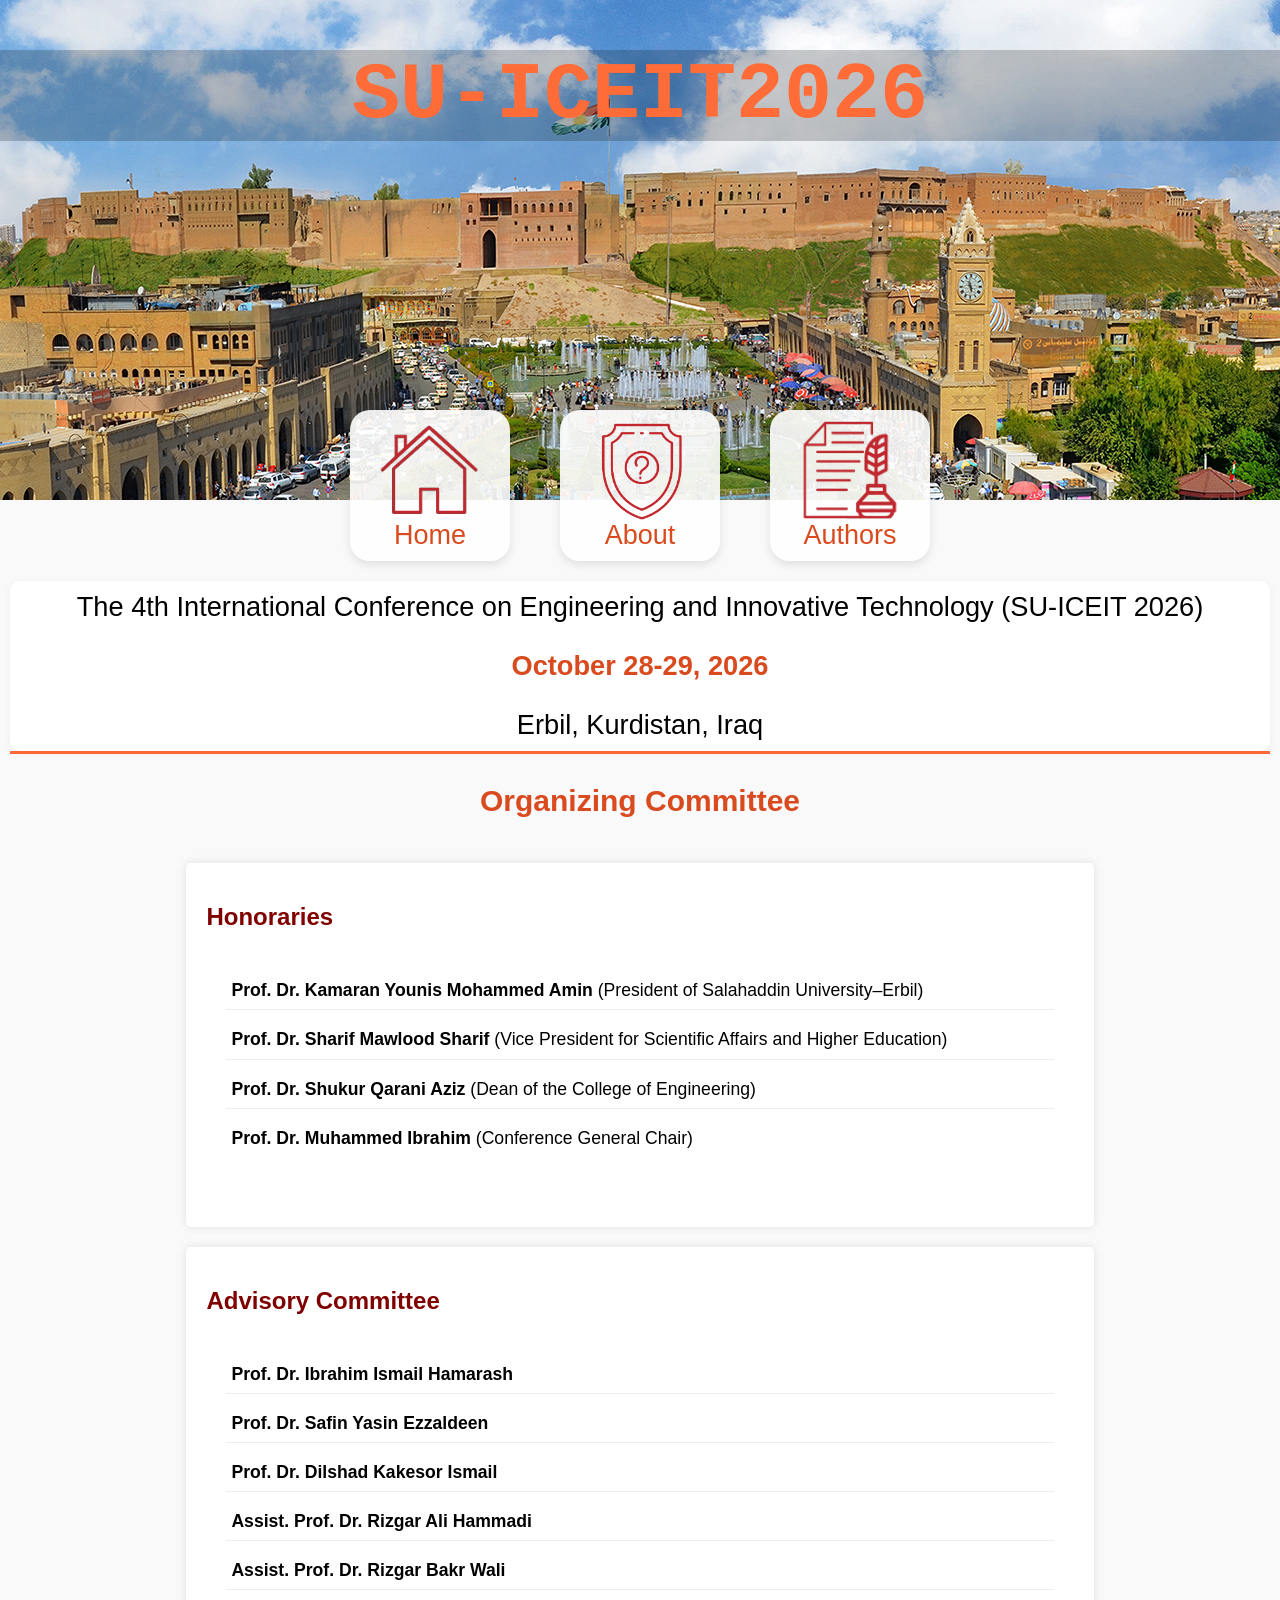
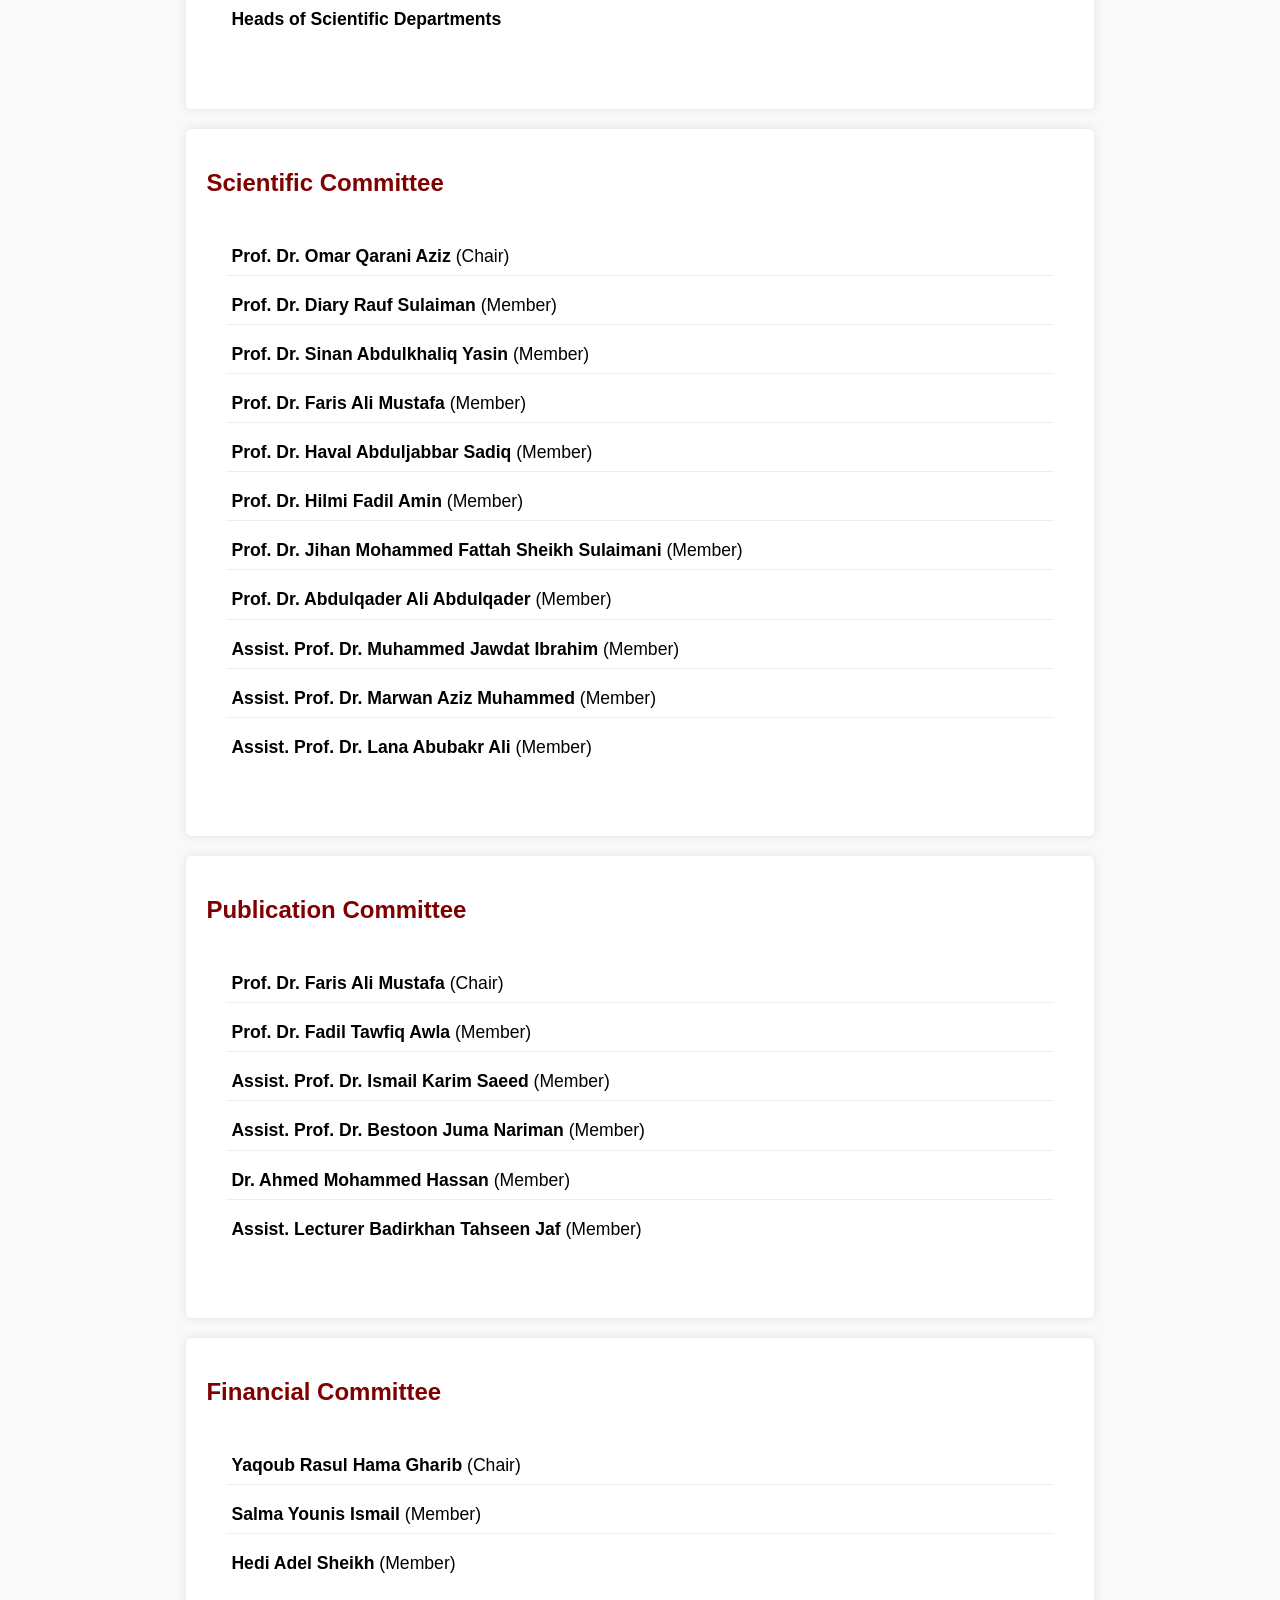
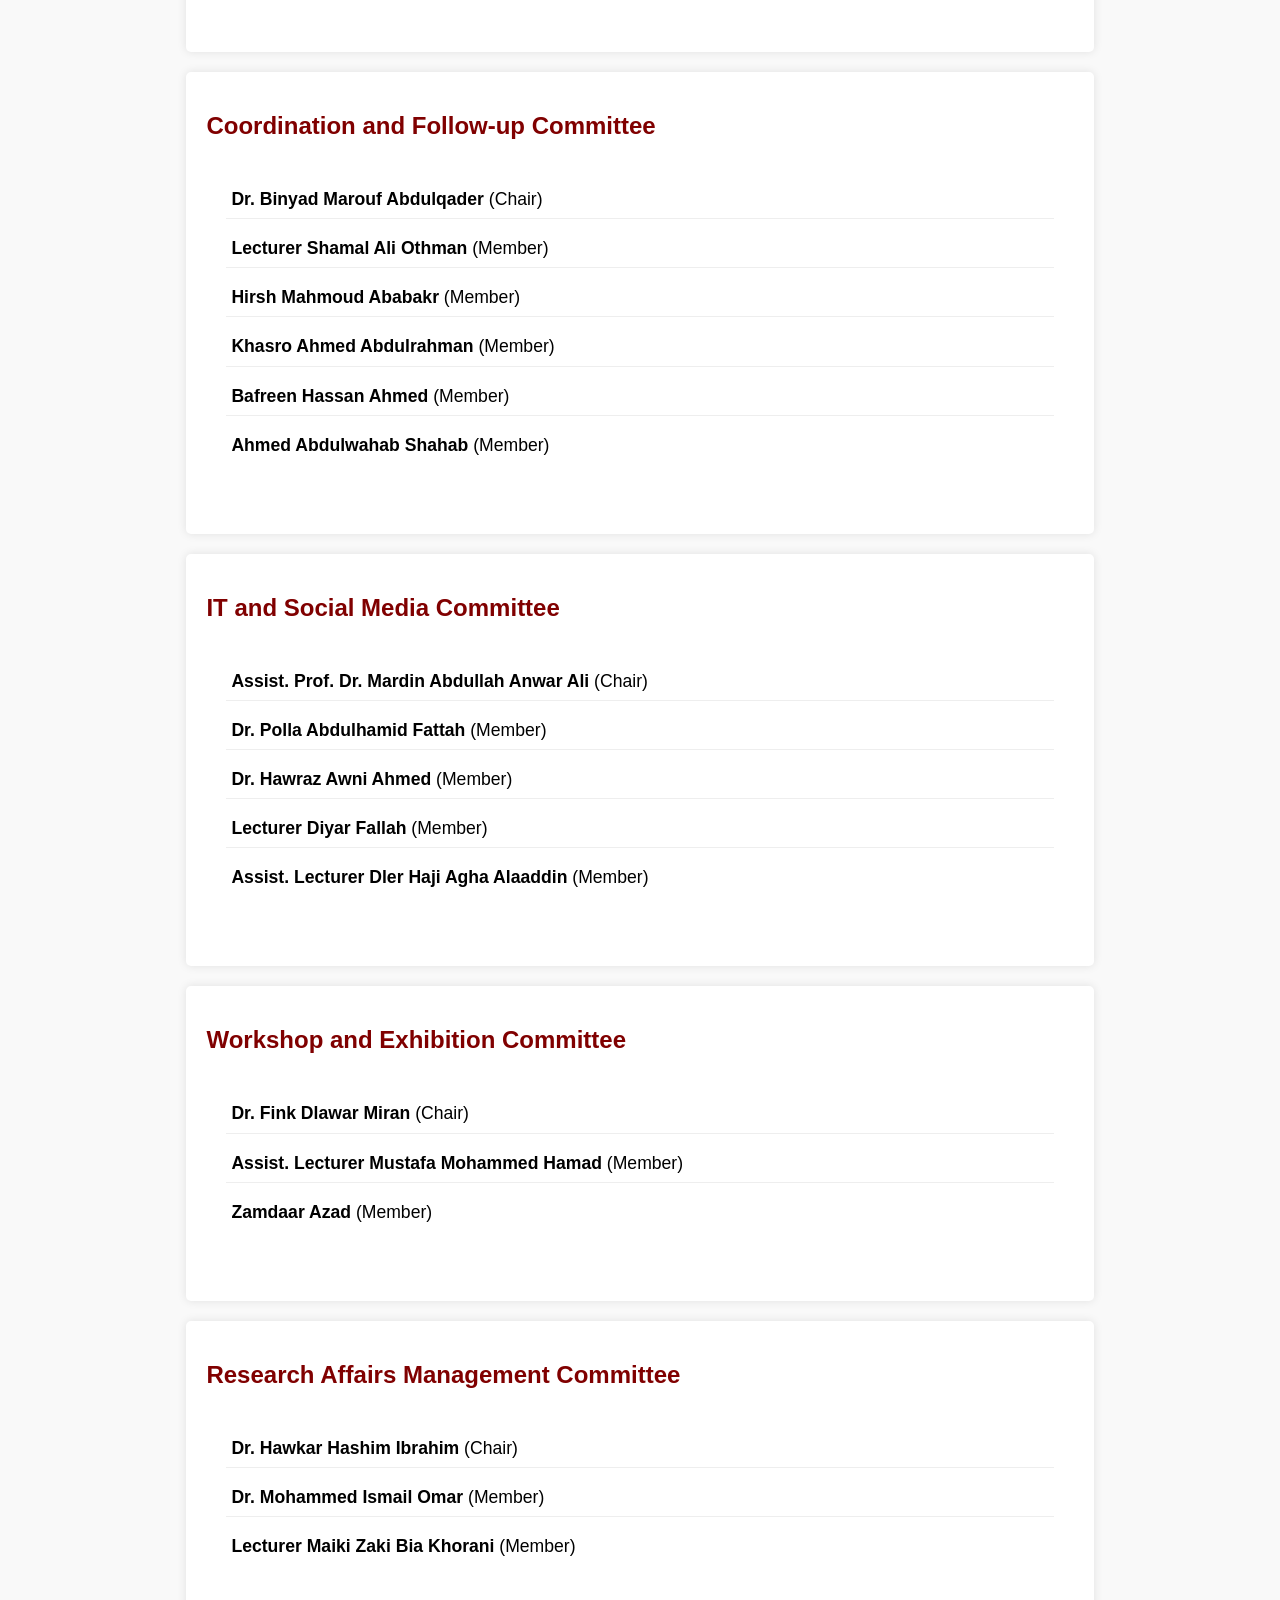
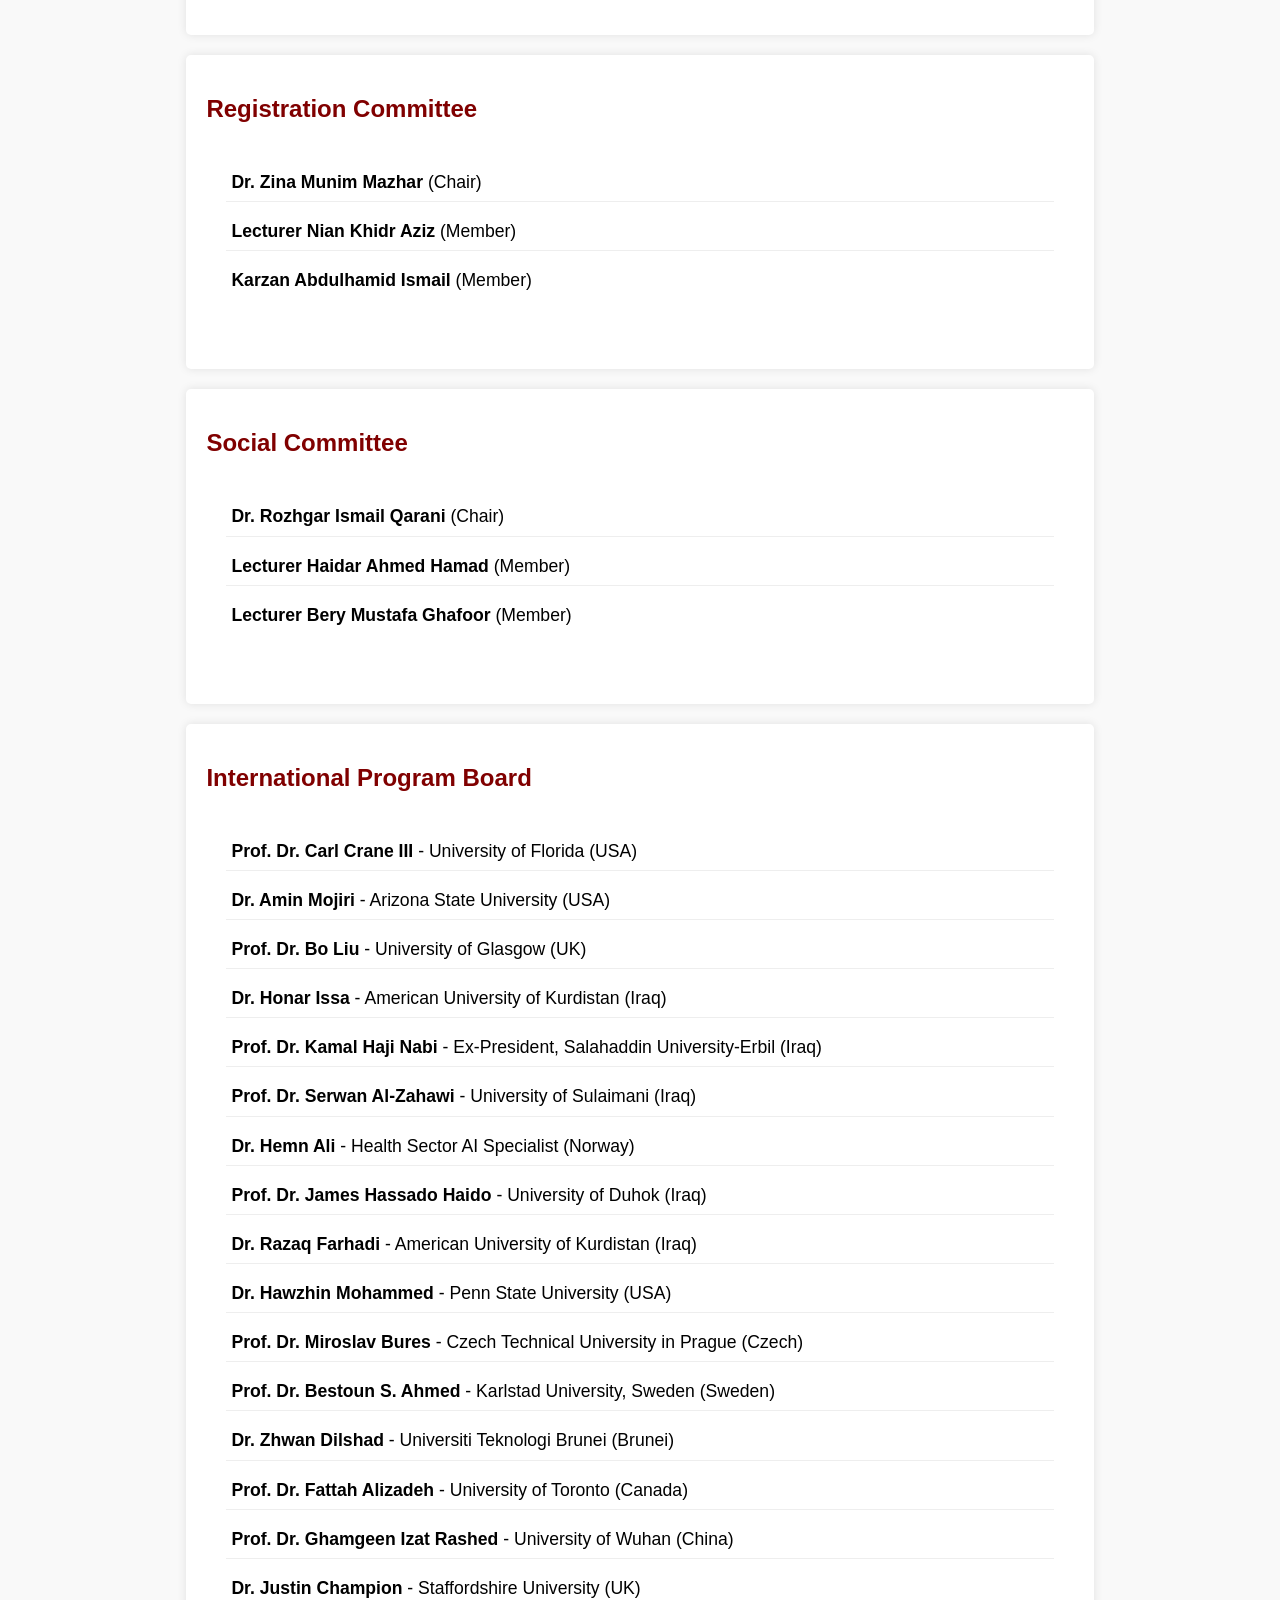
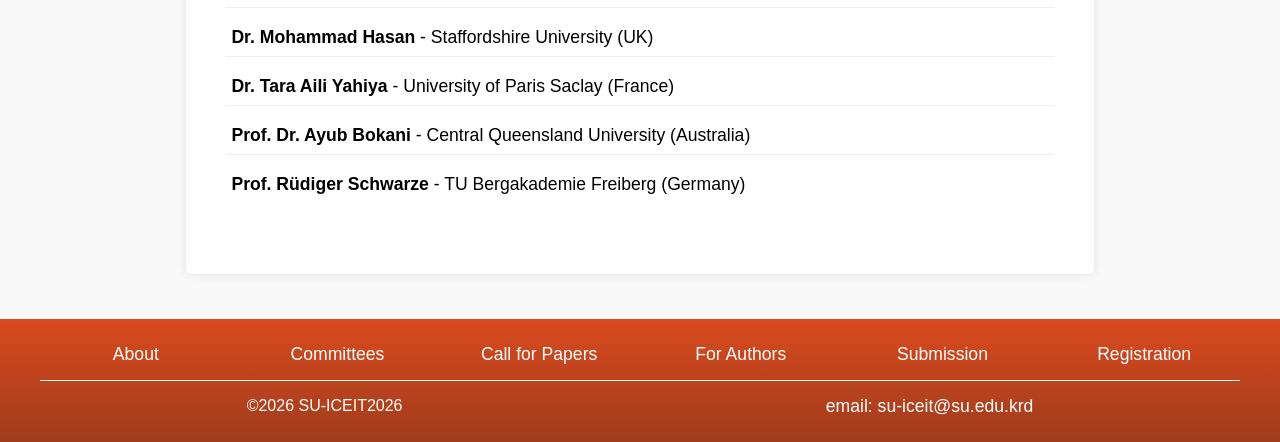
<file: committee.html>
<!DOCTYPE html>
<html lang="en">

<head>
    <meta charset="UTF-8">
    <meta name="viewport" content="width=device-width, initial-scale=1.0">
    <title>SU-ICEIT2026-Committee</title>
    <link rel="icon" type="image/x-icon" href="img/favicon.ico">

    <link rel="stylesheet" href="css/page-style.css">
    <link rel="stylesheet" href="css/footer.css">
    <script src="js/loader.js"></script>
    <style>
        .committee-section {
            background-color: #fff;
            padding: 20px;
            margin: 20px 0;
            border-radius: 5px;
            box-shadow: 0 0 10px rgba(0, 0, 0, 0.1);
        }

        .committee-section h2 {
            color: #800000;
            font-size: 1.5em;
        }

        .committee-section ul {
            list-style-type: none;
            padding: 0;
        }

        .committee-section li {
            margin-bottom: 5px;
        }

        @media (max-width: 768px) {
            .container {
                width: 100%;
            }

            .committee-section {
                padding: 10px;
                margin: 10px 0;
            }

        }


        .committee-members {
            padding: 20px;
            margin: 20px auto;
        }

        .committee-members ul {
            list-style-type: none;
            padding: 0;
            margin: 0;
        }

        .committee-members li {
            font-size: 1.1em;
            margin-bottom: 10px;
            line-height: 1.6;
            padding: 5px;
            border-bottom: 1px solid #eee;
        }

        .committee-members li:last-child {
            border-bottom: none;
        }
    </style>
</head>

<body>
    <div data-include="components/header.html"></div>
    <div data-include="components/page-card.html"></div>

    <div class="container">

        <div class="row">

            <div class="main-container">
                <div id="main" class="main-column">
                    <div class="header">
                        Organizing Committee
                    </div>
                    <div class="content">
                        <div class="committee-section">
                            <h2>Honoraries</h2>
                            <div class="committee-members">
                                <ul>
                                    <li><strong>Prof. Dr. Kamaran Younis Mohammed Amin</strong> (President of Salahaddin
                                        University–Erbil)</li>
                                    <li><strong>Prof. Dr. Sharif Mawlood Sharif</strong> (Vice President for Scientific
                                        Affairs and Higher Education)</li>
                                    <li><strong>Prof. Dr. Shukur Qarani Aziz</strong> (Dean of the College of
                                        Engineering)</li>
                                    <li><strong>Prof. Dr. Muhammed Ibrahim</strong> (Conference General Chair)</li>
                                </ul>
                            </div>
                        </div>

                        <div class="committee-section">
                            <h2>Advisory Committee</h2>
                            <div class="committee-members">
                                <ul>
                                    <li><strong>Prof. Dr. Ibrahim Ismail Hamarash</strong></li>
                                    <li><strong>Prof. Dr. Safin Yasin Ezzaldeen</strong></li>
                                    <li><strong>Prof. Dr. Dilshad Kakesor Ismail</strong></li>
                                    <li><strong>Assist. Prof. Dr. Rizgar Ali Hammadi</strong></li>
                                    <li><strong>Assist. Prof. Dr. Rizgar Bakr Wali</strong></li>
                                    <li><strong>Heads of Scientific Departments</strong></li>
                                </ul>
                            </div>
                        </div>

                        <div class="committee-section">
                            <h2>Scientific Committee</h2>
                            <div class="committee-members">
                                <ul>
                                    <li><strong>Prof. Dr. Omar Qarani Aziz</strong> (Chair)</li>
                                    <li><strong>Prof. Dr. Diary Rauf Sulaiman</strong> (Member)</li>
                                    <li><strong>Prof. Dr. Sinan Abdulkhaliq Yasin</strong> (Member)</li>
                                    <li><strong>Prof. Dr. Faris Ali Mustafa</strong> (Member)</li>
                                    <li><strong>Prof. Dr. Haval Abduljabbar Sadiq</strong> (Member)</li>
                                    <li><strong>Prof. Dr. Hilmi Fadil Amin</strong> (Member)</li>
                                    <li><strong>Prof. Dr. Jihan Mohammed Fattah Sheikh Sulaimani</strong>
                                        (Member)</li>
                                    <li><strong>Prof. Dr. Abdulqader Ali Abdulqader</strong> (Member)</li>
                                    <li><strong>Assist. Prof. Dr. Muhammed Jawdat Ibrahim</strong> (Member)</li>
                                    <li><strong>Assist. Prof. Dr. Marwan Aziz Muhammed</strong> (Member)</li>
                                    <li><strong>Assist. Prof. Dr. Lana Abubakr Ali</strong> (Member)</li>
                                </ul>
                            </div>
                        </div>

                        <div class="committee-section">
                            <h2>Publication Committee</h2>
                            <div class="committee-members">
                                <ul>
                                    <li><strong>Prof. Dr. Faris Ali Mustafa</strong> (Chair)</li>
                                    <li><strong>Prof. Dr. Fadil Tawfiq Awla</strong> (Member)</li>
                                    <li><strong>Assist. Prof. Dr. Ismail Karim Saeed</strong> (Member)</li>
                                    <li><strong>Assist. Prof. Dr. Bestoon Juma Nariman</strong> (Member)</li>
                                    <li><strong>Dr. Ahmed Mohammed Hassan</strong> (Member)</li>
                                    <li><strong>Assist. Lecturer Badirkhan Tahseen Jaf</strong> (Member)</li>
                                </ul>
                            </div>
                        </div>

                        <div class="committee-section">
                            <h2>Financial Committee</h2>
                            <div class="committee-members">
                                <ul>
                                    <li><strong>Yaqoub Rasul Hama Gharib</strong> (Chair)</li>
                                    <li><strong>Salma Younis Ismail</strong> (Member)</li>
                                    <li><strong>Hedi Adel Sheikh</strong> (Member)</li>
                                </ul>
                            </div>
                        </div>

                        <div class="committee-section">
                            <h2>Coordination and Follow-up Committee</h2>
                            <div class="committee-members">
                                <ul>
                                    <li><strong>Dr. Binyad Marouf Abdulqader</strong> (Chair)</li>
                                    <li><strong>Lecturer Shamal Ali Othman</strong> (Member)</li>
                                    <li><strong>Hirsh Mahmoud Ababakr</strong> (Member)</li>
                                    <li><strong>Khasro Ahmed Abdulrahman</strong> (Member)</li>
                                    <li><strong>Bafreen Hassan Ahmed</strong> (Member)</li>
                                    <li><strong>Ahmed Abdulwahab Shahab</strong> (Member)</li>
                                </ul>
                            </div>
                        </div>

                        <div class="committee-section">
                            <h2>IT and Social Media Committee</h2>
                            <div class="committee-members">
                                <ul>
                                    <li><strong>Assist. Prof. Dr. Mardin Abdullah Anwar Ali</strong> (Chair)</li>
                                    <li><strong>Dr. Polla Abdulhamid Fattah</strong> (Member)</li>
                                    <li><strong>Dr. Hawraz Awni Ahmed</strong> (Member)</li>
                                    <li><strong>Lecturer Diyar Fallah</strong> (Member)</li>
                                    <li><strong>Assist. Lecturer Dler Haji Agha Alaaddin</strong> (Member)</li>
                                </ul>
                            </div>
                        </div>

                        <div class="committee-section">
                            <h2>Workshop and Exhibition Committee</h2>
                            <div class="committee-members">
                                <ul>
                                    <li><strong>Dr. Fink Dlawar Miran</strong> (Chair)</li>
                                    <li><strong>Assist. Lecturer Mustafa Mohammed Hamad</strong> (Member)</li>
                                    <li><strong>Zamdaar Azad</strong> (Member)</li>
                                </ul>
                            </div>
                        </div>

                        <div class="committee-section">
                            <h2>Research Affairs Management Committee</h2>
                            <div class="committee-members">
                                <ul>
                                    <li><strong>Dr. Hawkar Hashim Ibrahim</strong> (Chair)</li>
                                    <li><strong>Dr. Mohammed Ismail Omar</strong> (Member)</li>
                                    <li><strong>Lecturer Maiki Zaki Bia Khorani</strong> (Member)</li>
                                </ul>
                            </div>
                        </div>

                        <div class="committee-section">
                            <h2>Registration Committee</h2>
                            <div class="committee-members">
                                <ul>
                                    <li><strong>Dr. Zina Munim Mazhar</strong> (Chair)</li>
                                    <li><strong>Lecturer Nian Khidr Aziz</strong> (Member)</li>
                                    <li><strong>Karzan Abdulhamid Ismail</strong> (Member)</li>
                                </ul>
                            </div>
                        </div>

                        <div class="committee-section">
                            <h2>Social Committee</h2>
                            <div class="committee-members">
                                <ul>
                                    <li><strong>Dr. Rozhgar Ismail Qarani</strong> (Chair)</li>
                                    <li><strong>Lecturer Haidar Ahmed Hamad</strong> (Member)</li>
                                    <li><strong>Lecturer Bery Mustafa Ghafoor</strong> (Member)</li>
                                </ul>
                            </div>
                        </div>

                        <div class="committee-section">
                            <h2>International Program Board</h2>
                            <div class="committee-members">
                                <ul>
                                    <li><strong>Prof. Dr. Carl Crane III</strong> - University of Florida (USA)</li>
                                    <li><strong>Dr. Amin Mojiri</strong> - Arizona State University (USA)</li>
                                    <li><strong>Prof. Dr. Bo Liu</strong> - University of Glasgow (UK)</li>
                                    <li><strong>Dr. Honar Issa</strong> - American University of Kurdistan (Iraq)</li>
                                    <li><strong>Prof. Dr. Kamal Haji Nabi</strong> - Ex-President, Salahaddin
                                        University-Erbil (Iraq)</li>
                                    <li><strong>Prof. Dr. Serwan Al-Zahawi</strong> - University of Sulaimani (Iraq)
                                    </li>
                                    <li><strong>Dr. Hemn Ali</strong> - Health Sector AI Specialist (Norway)</li>
                                    <li><strong>Prof. Dr. James Hassado Haido</strong> - University of Duhok (Iraq)</li>
                                    <li><strong>Dr. Razaq Farhadi</strong> - American University of Kurdistan (Iraq)
                                    </li>
                                    <li><strong>Dr. Hawzhin Mohammed</strong> - Penn State University (USA)</li>
                                    <li><strong>Prof. Dr. Miroslav Bures</strong> - Czech Technical University in Prague
                                        (Czech)</li>
                                    <li><strong>Prof. Dr. Bestoun S. Ahmed</strong> - Karlstad University, Sweden
                                        (Sweden)</li>
                                    <li><strong>Dr. Zhwan Dilshad</strong> - Universiti Teknologi Brunei (Brunei)</li>
                                    <li><strong>Prof. Dr. Fattah Alizadeh</strong> - University of Toronto (Canada)</li>
                                    <li><strong>Prof. Dr. Ghamgeen Izat Rashed</strong> - University of Wuhan (China)
                                    </li>
                                    <li><strong>Dr. Justin Champion</strong> - Staffordshire University (UK)</li>
                                    <li><strong>Dr. Mohammad Hasan</strong> - Staffordshire University (UK)</li>
                                    <li><strong>Dr. Tara Aili Yahiya</strong> - University of Paris Saclay (France)</li>
                                    <li><strong>Prof. Dr. Ayub Bokani</strong> - Central Queensland University
                                        (Australia)</li>
                                    <li><strong>Prof. Rüdiger Schwarze</strong> - TU Bergakademie Freiberg (Germany)
                                    </li>
                                </ul>
                            </div>
                        </div>
                    </div>

                </div>
            </div>

            <div class="row">

                <div data-include="components/footer.html"></div>

            </div>
        </div>
</body>

</html>
</file>
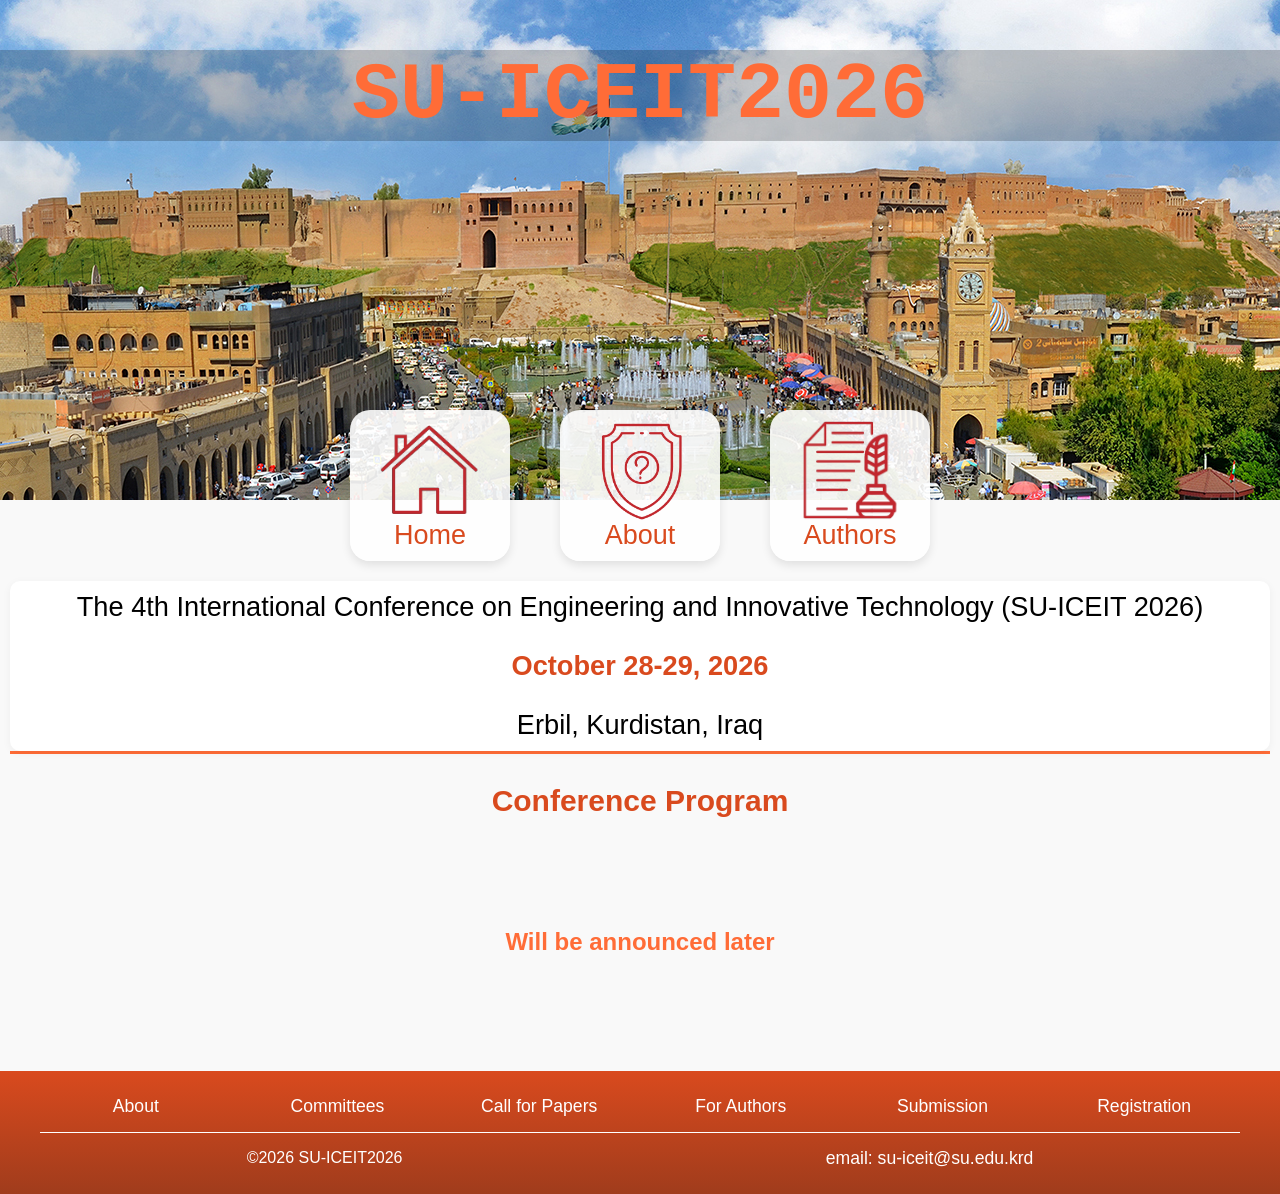
<file: program.html>
<!DOCTYPE html>
<html lang="en">

<head>
    <meta charset="UTF-8">
    <meta name="viewport" content="width=device-width, initial-scale=1.0">
    <title>SU-ICEIT2026-Program</title>
    <link rel="icon" type="image/x-icon" href="img/favicon.ico">
    <link rel="stylesheet" href="css/page-style.css">
    <link rel="stylesheet" href="css/footer.css">
    <script src="js/loader.js"></script>
    <style>
        .content {
            font-family: Arial, sans-serif;
            line-height: 2;
            color: #333;
            margin: 30px !important;
            padding: 0;
            max-width: 1170px;
            margin: auto;
            padding: 15px;
        }
    </style>
</head>

<body>
    <div data-include="components/header.html"></div>
    <div data-include="components/page-card.html"></div>
    <div class="container">
        <div class="row">
            <div class="main-container">
                <div id="main" class="main-column">
                    <div class="header">Conference Program</div>
                    <div class="content" style="text-align: center; padding: 50px 0;">
                        <h2 style="color: #FF6C37;">Will be announced later</h2>
                    </div>
                </div>
            </div>
        </div>
        <div class="row">
            <div data-include="components/footer.html"></div>
        </div>
    </div>
</body>

</html>
</file>
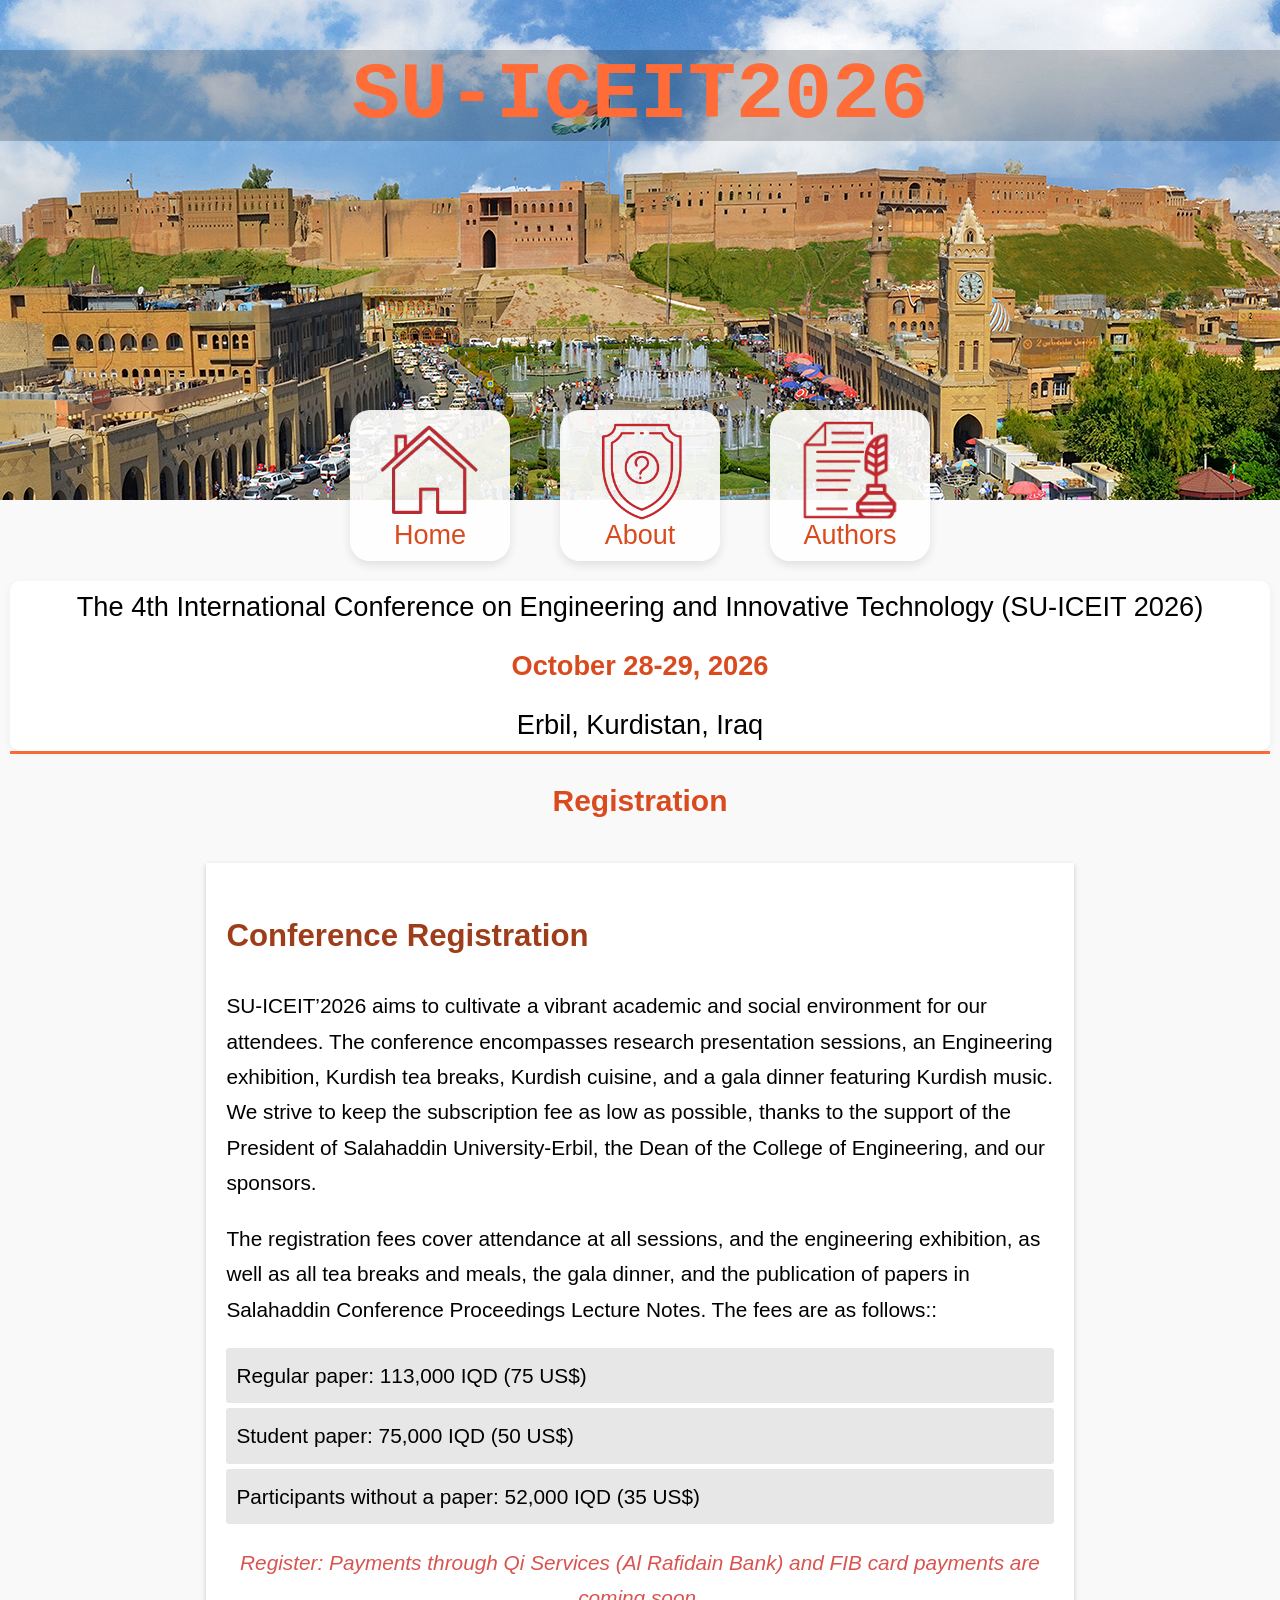
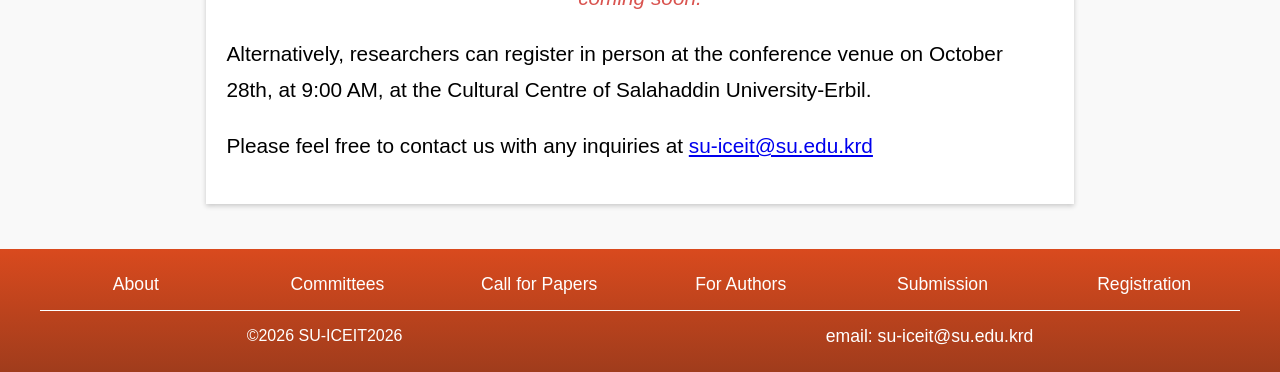
<file: registration.html>
<!DOCTYPE html>
<html lang="en">

<head>
    <meta charset="UTF-8">
    <meta name="viewport" content="width=device-width, initial-scale=1.0">
    <title>SU-ICEIT2026-Registration</title>
    <link rel="icon" type="image/x-icon" href="img/favicon.ico">

    <link rel="stylesheet" href="css/page-style.css">
    <link rel="stylesheet" href="css/footer.css">
    <script src="js/loader.js"></script>
    <style>
        h1 {
            color: #9c3a16fb;
            text-align: center;
        }

        h2 {
            color: #9c3a16fb;
        }

        .newsletter,
        .conference-registration {
            background-color: #fff;
            line-height: 1.7;
            font-size: 1.3rem;
            margin: 20px;
            padding: 20px;
            box-shadow: 0 2px 5px rgba(0, 0, 0, 0.2);
        }

        .newsletter p,
        .conference-registration p {
            font-size: 1.3rem;

        }

        .btn {
            display: inline-block;
            width: 100%;
            max-width: 200px;
            padding: 10px;
            margin-top: 10px;
            background-color: #9c3a16fb;
            color: white;
            border: none;
            border-radius: 5px;
            cursor: pointer;
            font-size: 16px;
        }

        .btn:hover {
            background-color: #9c3a16fb;
        }

        ul {
            list-style-type: none;
            padding: 0;
        }

        ul li {
            background-color: #e7e7e7;
            margin-bottom: 5px;
            padding: 10px;
            border-radius: 3px;
        }

        .register-soon {
            text-align: center;
            margin-top: 20px;
            font-style: italic;
            color: #d9534f;
        }

        .form {
            width: 100%;
            text-align: center;
        }

        @media screen and (max-width: 600px) {
            .container {
                width: 100%;
            }

            .newsletter,
            .conference-registration {
                line-height: 1.5;
                font-size: 1.3rem;
                margin: 10px;
                padding: 10px;
            }
        }
    </style>
</head>

<body>
    <div data-include="components/header.html"></div>
    <div data-include="components/page-card.html"></div>

    <div class="container">

        <div class="row">

            <div class="main-container">

                <div id="main" class="main-column">
                    <div class="header">
                        Registration
                    </div>
                    <div class="content">


                        <!-- Conference Registration Section -->
                        <section class="conference-registration">
                            <h2>Conference Registration</h2>
                            <p>SU-ICEIT’2026 aims to cultivate a vibrant academic and social environment for our
                                attendees. The conference encompasses research presentation sessions, an Engineering
                                exhibition,
                                Kurdish tea breaks, Kurdish cuisine,
                                and a gala dinner featuring Kurdish music. We strive to keep the subscription fee as low
                                as possible, thanks to the support of the President of Salahaddin University-Erbil, the
                                Dean of the College of Engineering, and our sponsors.</p>
                            <p>The registration fees cover attendance at all sessions, and the engineering
                                exhibition, as well as all tea breaks and meals, the gala dinner, and the publication of
                                papers in Salahaddin Conference Proceedings Lecture Notes. The fees are as follows::</p>

                            <ul>
                                <li>Regular paper: 113,000 IQD (75 US$)</li>
                                <li>Student paper: 75,000 IQD (50 US$)</li>
                                <li>Participants without a paper: 52,000 IQD (35 US$)</li>
                            </ul>
                            <p class="register-soon">Register: Payments through Qi Services (Al Rafidain Bank) and FIB
                                card payments are coming soon.</p>
                            <p>Alternatively, researchers can register in person at the conference venue on October
                                28th, at 9:00 AM, at the Cultural Centre of Salahaddin University-Erbil.</p>
                            <p>Please feel free to contact us with any inquiries at <a
                                    href="mailto:su-iceit@su.edu.krd">su-iceit@su.edu.krd</a></p>

                        </section>
                    </div>

                </div>
            </div>

            <div class="row">

                <div data-include="components/footer.html"></div>

            </div>
        </div>
</body>

</html>
</file>
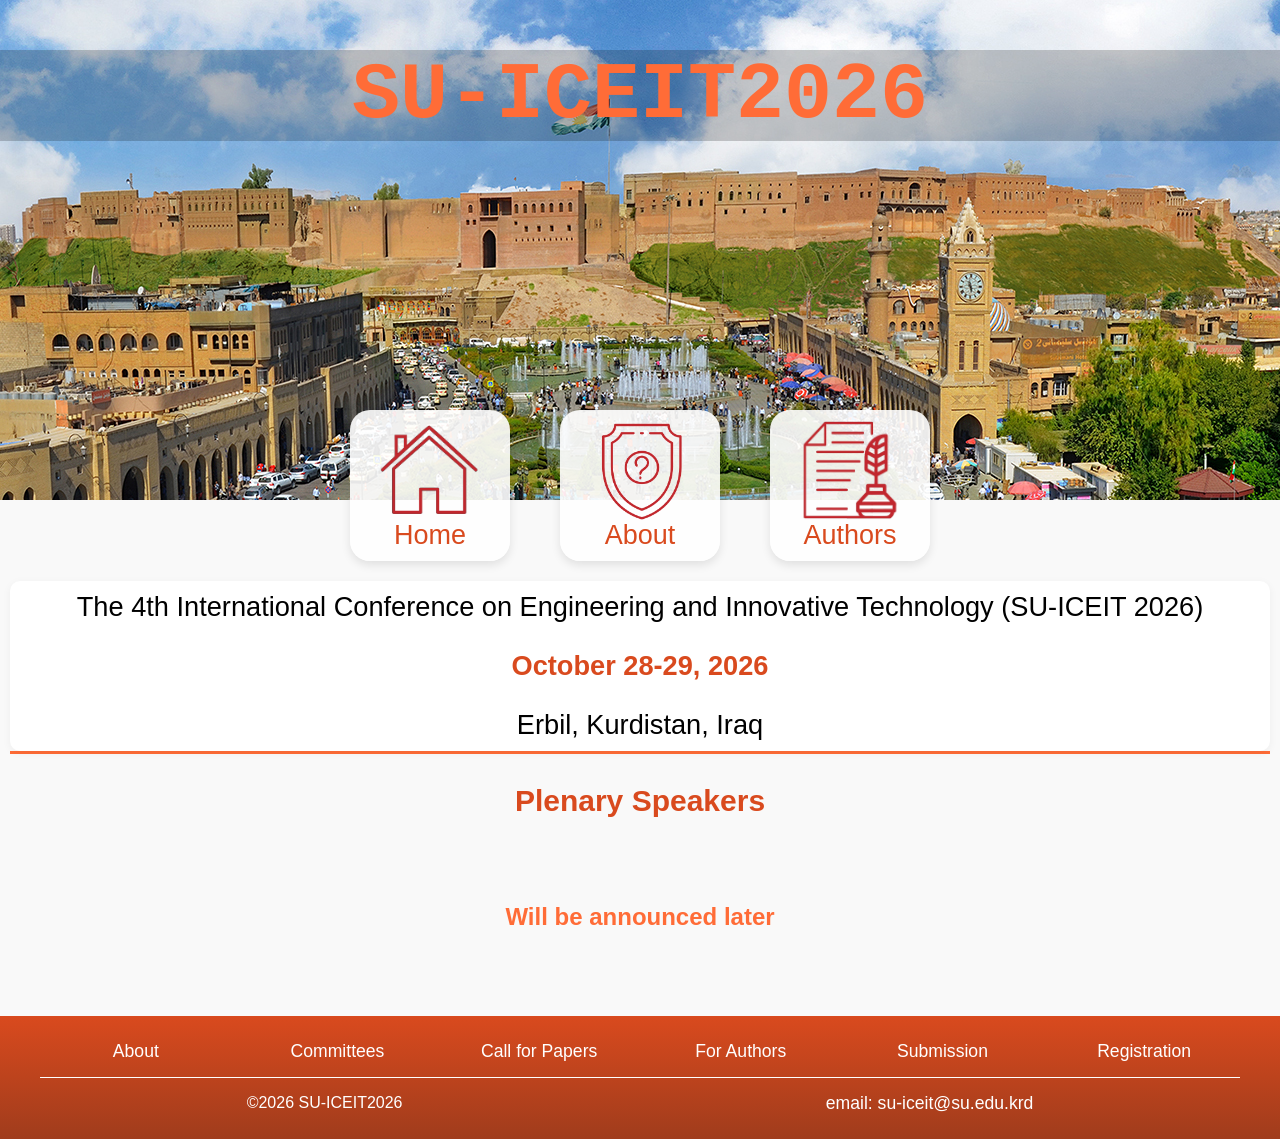
<file: speakers.html>
<!DOCTYPE html>
<html lang="en">

<head>
    <meta charset="UTF-8">
    <meta name="viewport" content="width=device-width, initial-scale=1.0">
    <title>SU-ICEIT2026-Speakers</title>
    <link rel="icon" type="image/x-icon" href="img/favicon.ico">

    <link rel="stylesheet" href="css/page-style.css">
    <link rel="stylesheet" href="css/footer.css">
    <script src="js/loader.js"></script>
    <style>
        .coming-soon-container {
            text-align: center;
        }

        .coming-soon {
            font-size: 4em;
            color: #800000;
            text-shadow: 2px 2px 4px rgba(0, 0, 0, 0.2);
        }

        .welcome-message {
            background-color: #fff;
            font-size: 1.3rem;
            padding: 20px;
            margin: 20px 0;
            border-radius: 5px;
            box-shadow: 0 0 10px rgba(0, 0, 0, 0.1);
            font-size: 1.3em;
        }


        @media (max-width: 768px) {
            .coming-soon-container img {
                width: 90%;
            }

            .container {
                width: 100%;
            }

            .welcome-message {
                padding: 15px;
                margin: 10px 0;

            }
        }
    </style>
</head>

<body>
    <div data-include="components/header.html"></div>
    <div data-include="components/page-card.html"></div>

    <div class="container">

        <div class="row">

            <div class="main-container">
                <div id="main" class="main-column">
                    <div class="header">
                        Plenary Speakers
                    </div>
                    <div class="content coming-soon-container" style="padding: 50px 0;">
                        <h2 style="color: #FF6C37;">Will be announced later</h2>
                    </div>
                </div>
            </div>

            <div class="row">

                <div data-include="components/footer.html"></div>

            </div>
        </div>
</body>

</html>
</file>
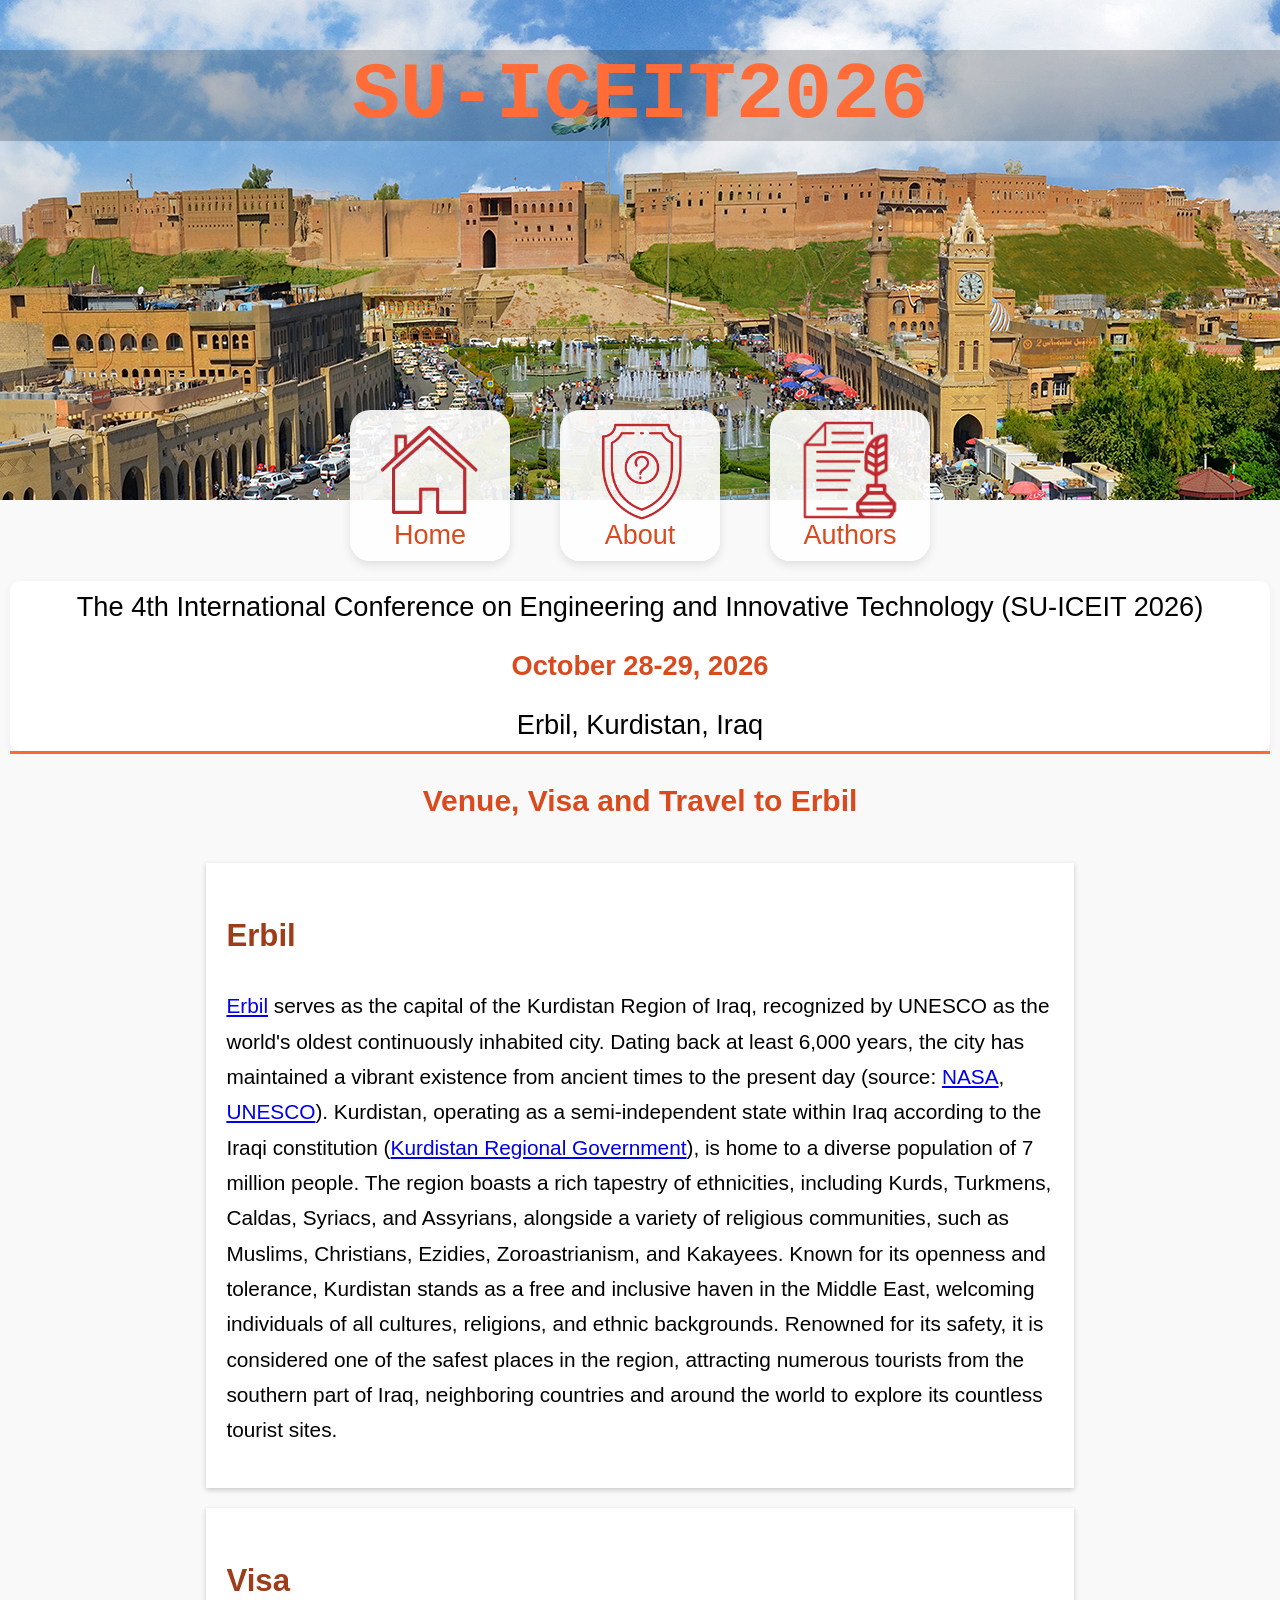
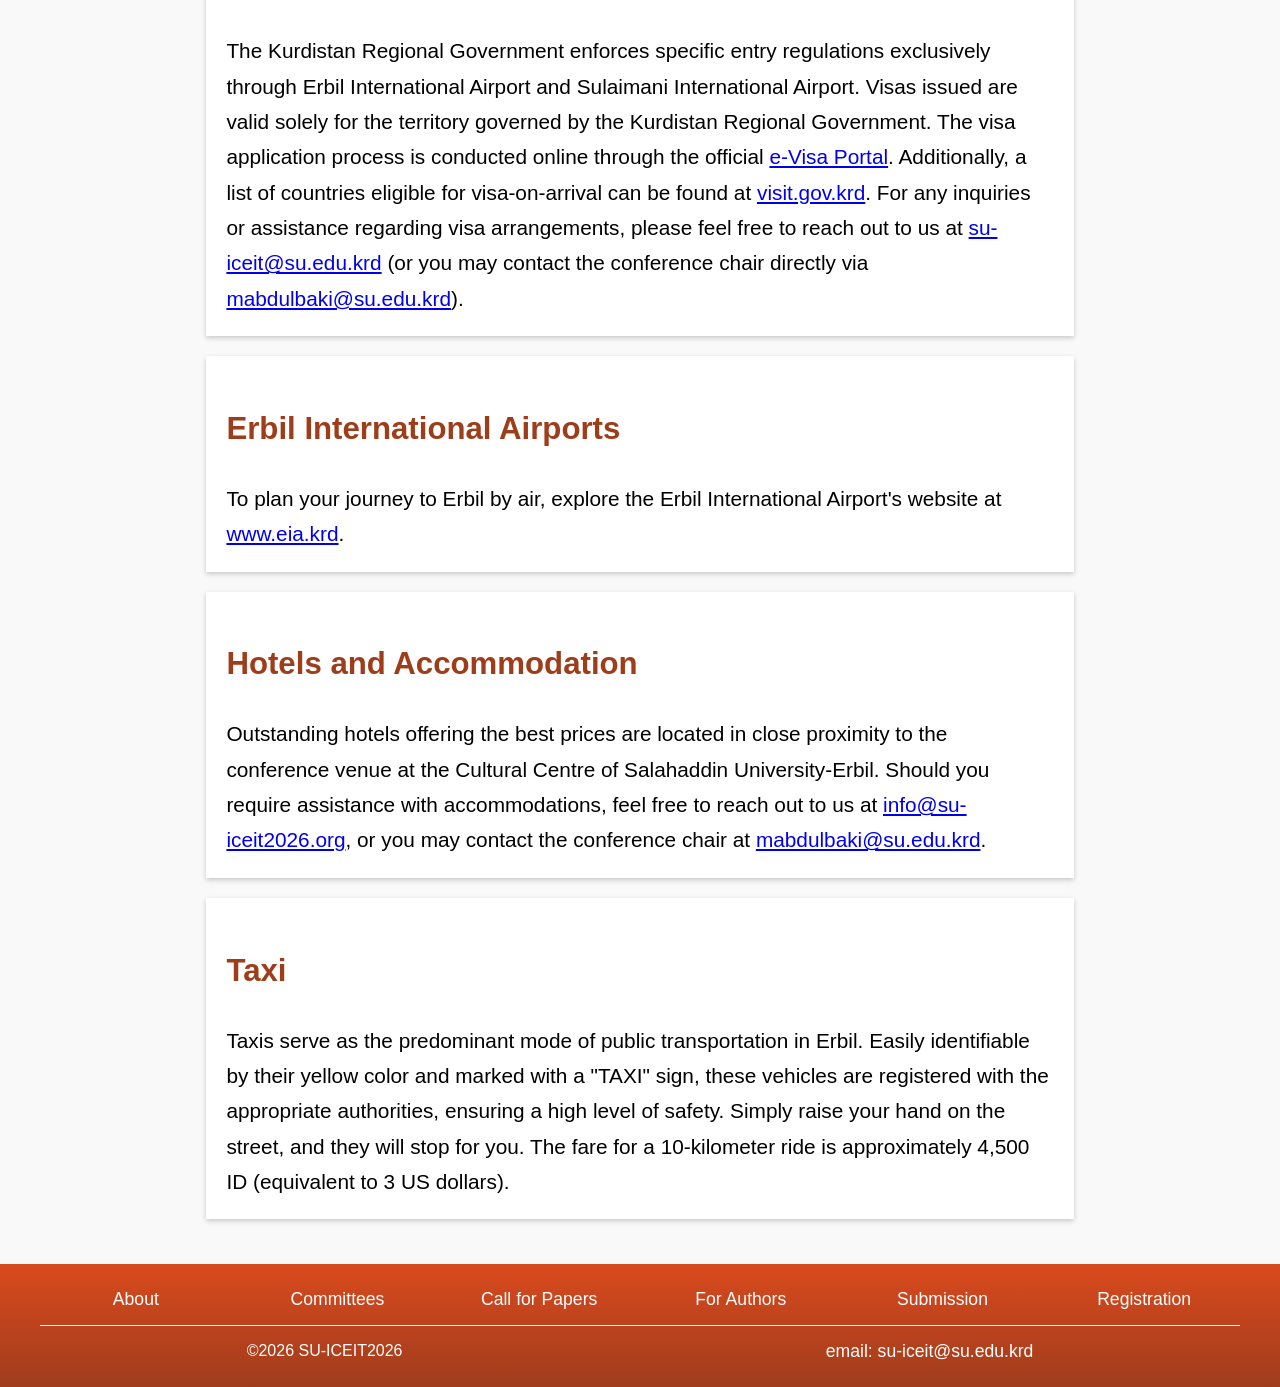
<file: venue.html>
<!DOCTYPE html>
<html lang="en">

<head>
    <meta charset="UTF-8">
    <meta name="viewport" content="width=device-width, initial-scale=1.0">
    <title>SU-ICEIT2026-Registration</title>
    <link rel="icon" type="image/x-icon" href="img/favicon.ico">

    <link rel="stylesheet" href="css/page-style.css">
    <link rel="stylesheet" href="css/footer.css">
    <script src="js/loader.js"></script>
    <style>
        h1 {
            color: #9c3a16fb;
            text-align: center;
        }

        h2 {
            color: #9c3a16fb;
        }

        .newsletter,
        .conference-registration {
            background-color: #fff;
            line-height: 1.7;
            font-size: 1.3rem;
            margin: 20px;
            padding: 20px;
            box-shadow: 0 2px 5px rgba(0, 0, 0, 0.2);
        }

        .newsletter p,
        .conference-registration p {
            font-size: 1.3rem;

        }

        .btn {
            display: inline-block;
            width: 100%;
            max-width: 200px;
            padding: 10px;
            margin-top: 10px;
            background-color: 9c3a16fb;
            color: white;
            border: none;
            border-radius: 5px;
            cursor: pointer;
            font-size: 16px;
        }

        .btn:hover {
            background-color: 9c3a16fb;
        }

        ul {
            list-style-type: none;
            padding: 0;
        }

        ul li {
            background-color: #e7e7e7;
            margin-bottom: 5px;
            padding: 10px;
            border-radius: 3px;
        }

        .register-soon {
            text-align: center;
            margin-top: 20px;
            font-style: italic;
            color: #d9534f;
        }

        .form {
            width: 100%;
            text-align: center;
        }

        @media screen and (max-width: 600px) {
            .container {
                width: 100%;
            }

            .newsletter,
            .conference-registration {
                line-height: 1.5;
                font-size: 1.3rem;
                margin: 10px;
                padding: 10px;
            }
        }
    </style>
</head>

<body>
    <div data-include="components/header.html"></div>
    <div data-include="components/page-card.html"></div>

    <div class="container">

        <div class="row">

            <div class="main-container">

                <div id="main" class="main-column">
                    <div class="header">
                        Venue, Visa and Travel to Erbil
                    </div>
                    <div class="content">
                        <!-- Erbil Section -->
                        <section class="newsletter">
                            <h2>Erbil</h2>
                            <p>
                                <a href="https://www.hawlergov.org/app/en">Erbil</a> serves as the capital of the
                                Kurdistan Region of Iraq, recognized by UNESCO as the world's oldest continuously
                                inhabited city. Dating back at least 6,000 years, the city has maintained a vibrant
                                existence from ancient times to the present day (source: <a
                                    href="https://earthobservatory.nasa.gov/images/144736/history-on-a-hill">NASA</a>,
                                <a href="https://whc.unesco.org/en/list/1437/">UNESCO</a>). Kurdistan, operating as a
                                semi-independent state within Iraq according to the Iraqi constitution (<a
                                    href="https://gov.krd">Kurdistan Regional Government</a>), is home to a diverse
                                population of 7 million people. The region boasts a rich tapestry of ethnicities,
                                including Kurds, Turkmens, Caldas, Syriacs, and Assyrians, alongside a variety of
                                religious communities, such as Muslims, Christians, Ezidies, Zoroastrianism, and
                                Kakayees. Known for its openness and tolerance, Kurdistan stands as a free and inclusive
                                haven in the Middle East, welcoming individuals of all cultures, religions, and ethnic
                                backgrounds. Renowned for its safety, it is considered one of the safest places in the
                                region, attracting numerous tourists from the southern part of Iraq, neighboring
                                countries and around the world to explore its countless tourist sites.
                            </p>
                        </section>

                        <!-- Visa Section -->
                        <section class="conference-registration">
                            <h2>Visa</h2>
                            The Kurdistan Regional Government enforces specific entry regulations exclusively through
                            Erbil International Airport and Sulaimani International Airport. Visas issued are valid
                            solely for the territory governed by the Kurdistan Regional Government. The visa application
                            process is conducted online through the official <a href="https://gov.krd">e-Visa
                                Portal</a>. Additionally, a list of countries eligible for visa-on-arrival can be found
                            at <a href="https://visit.gov.krd">visit.gov.krd</a>. For any inquiries or assistance
                            regarding visa arrangements, please feel free to reach out to us at <a
                                href="mailto:su-iceit@su.edu.krd">su-iceit@su.edu.krd</a> (or you may contact the
                            conference chair directly via <a
                                href="mailto:mabdulbaki@su.edu.krd">mabdulbaki@su.edu.krd</a>).
                        </section>

                        <!-- Airports Section -->
                        <section class="conference-registration">
                            <h2>Erbil International Airports</h2>
                            To plan your journey to Erbil by air, explore the Erbil International Airport's website at
                            <a href="https://www.eia.krd/">www.eia.krd</a>.
                        </section>

                        <!-- Hotels Section -->
                        <section class="conference-registration">
                            <h2>Hotels and Accommodation</h2>
                            Outstanding hotels offering the best prices are located in close proximity to the conference
                            venue at the Cultural Centre of Salahaddin University-Erbil. Should you require assistance
                            with accommodations, feel free to reach out to us at <a
                                href="mailto:info@su-iceit2026.org">info@su-iceit2026.org</a>, or you may contact the
                            conference chair at <a href="mailto:mabdulbaki@su.edu.krd">mabdulbaki@su.edu.krd</a>.
                        </section>

                        <section class="conference-registration">
                            <h2>Taxi</h2>
                            Taxis serve as the predominant mode of public transportation in Erbil. Easily identifiable
                            by their yellow color and marked with a "TAXI" sign, these vehicles are registered with the
                            appropriate authorities, ensuring a high level of safety. Simply raise your hand on the
                            street, and they will stop for you. The fare for a 10-kilometer ride is approximately 4,500
                            ID (equivalent to 3 US dollars).
                        </section>
                    </div>
                </div>
            </div>

            <div class="row">

                <div data-include="components/footer.html"></div>

            </div>
        </div>
</body>

</html>
</file>
<file: css/home.css>
@import url('https://fonts.googleapis.com/css2?family=Roboto:wght@300;400;500;700&display=swap');
@import url('https://fonts.googleapis.com/css2?family=Inconsolata:wght@600&display=swap');


* {
  margin: 0 auto;
  -webkit-box-sizing: border-box;
  -moz-box-sizing: border-box;
  box-sizing: border-box;
}

html {
  scroll-behavior: smooth;
}

body {
  margin: 0;
  padding: 0;
  font-family: 'Roboto', 'Segoe UI', Arial, sans-serif;
  background-color: #f9f9f9;
}

.row {
  width: 100%;
  box-sizing: border-box;
}

.header {
  color: #fff;
  text-align: center;
}

.content {
  margin-bottom: 20px;
  width: 100%;
}


.header {
  position: relative;
  color: #fff;
  overflow: hidden;
  max-height: 500px;
  /* Reduced height for hero */
}

.header-image {
  width: 100%;
  height: 100%;
  object-fit: cover;
  max-height: 500px;
  /* Reduced height for hero */
}

.header-overlay {
  position: absolute;
  bottom: 10%;
  right: 0px;
  z-index: 1;
  text-align: center;
  width: 100%;
}

.header-overlay h1 {
  font-size: 1.8em;
  background-color: rgba(207, 127, 98, 0.486);
  /* Orange background */
  margin: 0;
  padding: 10px;
  text-align: center;
  backdrop-filter: blur(5px);
}

.logo-overlay {
  font-size: 5rem;
  font-weight: bold;
  color: #FF6C37;
  /* Orange logo */
  font-family: 'Inconsolata bold', monospace;
  position: absolute;
  top: 10%;
  z-index: 31;
  text-align: center;
  width: 100%;
  background-color: rgba(0, 0, 0, 0.2);
  text-shadow: 2px 2px 4px rgba(0, 0, 0, 0.5);
}

@media (max-width: 768px) {
  .logo-overlay {
    top: 3%;

    font-size: 2rem;

  }

  .header-overlay {
    position: static;
    text-align: center;
  }

  .header-overlay h1 {
    font-size: 1.2em;
    background: linear-gradient(135deg, rgba(255, 108, 55, 0.9), rgba(217, 74, 30, 0.9));
    /* Orange gradient */
    color: white;
    padding: 20px;
    border-radius: 10px;
    box-shadow: 0 4px 10px rgba(0, 0, 0, 0.2);
  }

  .header-image {

    min-width: 100%;
    min-height: 100%;
  }
}



.main-elements-container {
  display: flex;
  flex-wrap: wrap;
  justify-content: space-between;
  align-items: stretch;

  padding: 0;
  margin: 0;
}

.main-elements-item {
  flex: 1 1 50%;
  box-sizing: border-box;
  padding: 10px;
  border: 1px solid #ddd;
  border-radius: 8px;
}

@media (max-width: 768px) {
  .main-elements-item {
    flex: 1 1 100%;
  }
}

/*-----------------------------*/
/*------------Call -----------*/
.container {
  margin: 0;
  line-height: 2rem;
  font-family: 'Roboto', 'Segoe UI', Tahoma, Geneva, Verdana, sans-serif;
  font-size: 1.2rem;
  background-color: #2C3E50;
  /* Modern dark background */
  display: flex;
  flex-wrap: wrap;
  padding: 20px;
  justify-content: center;
  color: #ecf0f1;
}

.first-column,
.second-column {
  padding: 20px;
  box-sizing: border-box;
  margin: 0px;
}

.first-column {
  flex: 0 0 100%;
  max-width: 750px;
}

.second-column {
  flex: 0 0 100%;
  max-width: 350px;
}

.button-link {
  background-color: #FF6C37;
  /* Orange button */
  color: white;
  padding: 12px 24px;
  text-decoration: none;
  border: none;
  border-radius: 8px;
  display: inline-block;
  transition: background-color 0.3s ease;
  font-weight: 500;
}

.button-link:hover {
  background-color: #e65c2e;
}

@media (min-width: 768px) {
  .first-column {
    flex: 0 0 60%;
  }

  .second-column {
    flex: 0 0 40%;
  }
}

.rounded-image {
  border-radius: 20px;
  overflow: hidden;
  box-shadow: 0 4px 15px rgba(0, 0, 0, 0.2);
}

@media (max-width: 767px) {
  h1 {
    font-size: 24px;
  }

  h2 {
    font-size: 20px;
  }

  p {
    font-size: 14px;
  }
}

/*-----------------------------*/
/*------------timeline-----------*/

.timeline-main {
  border-top: 1px solid #ddd;
  border-bottom: 1px solid #ddd;
  font-family: 'Roboto', sans-serif;
  padding-top: 40px;
  background-color: #fff;
}

.highlight {
  background-color: #FFF0E6;
  /* Light orange background */
  color: #D94A1E;
  /* Dark orange text */
  padding: 10px 20px;
  text-decoration: none;
  border: none;
  border-radius: 8px;
  display: inline-block;
  font-weight: 500;
}

.timeline-main #important-dates {
  text-align: center;
  line-height: 3rem;
  font-size: 2.5rem;
  margin: 20px;
  color: #333;
}

.timeline-main .timeline {
  position: relative;
  max-width: 1000px;
  margin: 0 auto;
}

.timeline-main .container-timeline {
  margin: 0;
  padding: 0px 10px 0px 20px;
  position: relative;
  background-color: inherit;
  width: 100%;
}


.timeline-main .content {
  padding: 10px 30px;
  position: relative;
  border-radius: 6px;
  font-size: 1.2rem;
}

.only-date {

  display: inline-block;
  min-width: 300px;
}

.timeline-main .content p {
  margin: 10px;
  font-size: 1.1rem;
}


/*-----------------------------*/
/*------------Sponsors-----------*/

#sponsors {
  width: 100%;
  display: flex;
  align-items: center;
  justify-content: center;
  flex-wrap: wrap;
  background-color: #fff;
  padding-bottom: 40px;
}

.sponsor-container {
  max-width: 1200px;
  display: flex;
  flex-wrap: wrap;
  justify-content: space-around;
  padding: 0;
  margin: 0;
  list-style: none;
}

.technical-sponsor-container {
  width: 100%;
  display: flex;
  flex-wrap: wrap;
  justify-content: space-around;
  padding: 0;
  margin: 0;
  list-style: none;
}

#sponsors-title {
  width: 100%;
  text-align: center;
  line-height: 3rem;
  font-size: 2.5rem;
  margin: 20px;
  margin-top: 40px;
  color: #333;

}

.sponsor-item {
  padding: 10px;
  width: 30%;
  margin: 10px;
  text-align: center;
  font-size: 24px;
}



.sponsored-logo {
  display: flex;
  align-items: center;
  justify-content: center;
  width: 100%;
  min-width: 300px;
  height: 200px;
  border-radius: 12px;
  box-shadow: 0 4px 12px rgba(0, 0, 0, 0.08);
  /* Softer shadow */
  transition: all 0.3s ease;
  background-color: #fff;
  border: 1px solid #f0f0f0;
}

.sponsored-logo:hover {
  transform: translateY(-5px);
  box-shadow: 0 8px 24px rgba(255, 108, 55, 0.15);
  /* Orange glow on hover */
  background-color: #fff;
}

.technical-sponsored-logo {
  display: flex;
  align-items: center;
  justify-content: center;
  min-width: 230px;
  height: 200px;
  border-radius: 12px;
  box-shadow: 0 4px 12px rgba(0, 0, 0, 0.08);
  transition: all 0.3s ease;
  background-color: #fff;
  border: 1px solid #f0f0f0;
}

.technical-sponsored-logo:hover {
  transform: translateY(-5px);
  box-shadow: 0 8px 24px rgba(255, 108, 55, 0.15);
  background-color: #fff;
}

@media (max-width: 600px) {
  .timeline-main {
    text-align: center;
  }

  .highlight {
    padding: 10px 0px 10px 0px;
  }

  .sponsor-item {
    width: 100%;
    margin: 10px 0;
  }

  .sponsored-logo {
    min-width: 100%;

  }

  technical-sponsored-logo {
    min-width: 100%;
  }

}



/*-----------------------------*/
/*------------Overview-----------*/
.conference-overview {

  padding: 10px;
  max-width: 600px;
}

.conference-overview ul {
  padding: 0;
  margin: 0;
}

.conference-overview li {
  font-size: 1.1em;
  margin-bottom: 10px;
  line-height: 1.6;
}

/*-----------------------------*/
/*------------overlay-----------*/

.arrow {
  color: white;
  font-size: 24px;
  /* Adjust as needed */
  transition: transform 0.3s ease;
}
</file>
<file: css/countdown.css>
.wrapper {
  width: calc(4*225px);
  height: 210px;
  margin: 0px auto;

}

div#countdown {
  color: #353535;
}

div#countdown p {
  width: 100%;
  display: inline-block;
  text-align: center;
}

.numbers {
  font: normal 16px 'Roboto', sans-serif;
  font-size: 5em;
  width: 100%;
  height: 85%;
  background: #FFFFFF;
  margin-top: -25px;
  padding-top: 40px;
}

p.strings {
  font-size: 2em;

  width: 100%;
  height: auto;
  padding: 10px 0;
  background: #ff6c37;
  color: #FFFFFF;
}

div.cd-box {
  width: 210px;
  height: 210px;
  background: #FFFFFF;
  float: left;
  padding: 25px 0 0 0;
  margin: 30px 15px 0 0;
  -webkit-box-shadow: 5px 6px 6px 1px rgba(53, 53, 53, 0.5);
  -moz-box-shadow: 5px 6px 6px 1px rgba(53, 53, 53, 0.5);
  box-shadow: 5px 6px 6px 1px rgba(53, 53, 53, 0.5);
}

@media (max-width: 800px) {

  div.cd-box {
    width: 90px;
    height: 90px;
    background: #FFFFFF;
    float: left;
    padding: 25px 0 0 0;
    margin: 30px 15px 0 0;

  }


  .wrapper {
    width: calc(3*105px);
    height: 110px;

  }

  .cd-box {
    width: 150px;
    height: 250px;
    margin: 15px 7px 0 0;
    padding-top: 15px;
  }

  .numbers {
    font-size: 2em;
    padding-top: 10px;
  }

  p.strings {
    font-size: 1.3em;
    padding: 10px 0;
  }

  .timeRefSeconds {
    display: none;
  }
}
</file>
<file: css/cards.css>
.card-container {
  display: flex;
  flex-wrap: wrap;
  justify-content: space-around;
  gap: 20px;
  width: 100%;
  max-width: 1200px;
}

.card {
  font-family: 'Roboto', 'Segoe UI', Arial, sans-serif;
  width: calc(50% - 20px);
  height: 250px;
  margin: 10px;
  border: 1px solid #eee;
  background-color: #fff;
  border-radius: 12px;
  padding: 10px;
  box-shadow: 0 4px 12px rgba(0, 0, 0, 0.05);
  display: flex;
  align-items: center;
  max-width: 500px;
  transition: transform 0.3s ease, box-shadow 0.3s ease;
}

.card:hover {
  transform: translateY(-5px);
  box-shadow: 0 12px 24px rgba(0, 0, 0, 0.1);
}


.card-icon {
  width: 30%;
  font-size: 48px;
  text-align: center;
  margin-left: 10px;
}

.card-body {
  width: 70%;
  padding-left: 20px;
}

.card-title {
  font-size: 24px;
  margin: 30px 0px 0px 0px;
  color: #FF6C37;
  /* Orange */
  font-weight: 700;
}

.card-subtitle {
  font-size: 20px;
  margin: 10px 0px;
  color: #666;
}

.card-content {
  font-size: 16px;
  color: #333;
}

.card-detail-link {
  text-decoration: none;

  display: flex;
  align-items: center;
  justify-content: end;
  margin: 40px 20px 20px 0px;
}

.card-detail {
  color: #FF6C37;
  /* Orange */
  font-weight: bold;
  margin: 0px;
  transition: color 0.3s ease;

}

.card-detail-link:hover .card-detail {
  color: #D94A1E;
}

.circle {
  width: 40px;
  height: 40px;
  background-color: #FF6C37;
  /* Orange */
  border-radius: 50%;
  text-align: center;
  line-height: 40px;
  margin-left: 10px;
  color: white;
  font-size: 30px;
  margin: 0px 0px 0px 10px;
  transition: background-color 0.3s ease;
}

.card-detail-link:hover .circle {
  background-color: #D94A1E;
  /* Darker orange on hover */
}

.card-icon:before {
  display: block;
}


@media (max-width: 600px) {
  .card {
    max-width: 100%;
    width: 100%;
    height: auto;
  }
}
</file>
<file: css/footer.css>
.footer {
  color: #fff;
  text-align: center;
  padding: 10px;
  height: 100%;
  background: linear-gradient(180deg, #D94A1E 0%, #a03c1c 100%);
  /* Orange gradient */
}

.footer-outer-container {
  width: 100%;
  display: flex;
  justify-content: center;
  flex-wrap: wrap;

}

.footer-container {
  display: flex;
  flex-direction: row;
  max-width: 1200px;
  width: 100%;
  gap: 10px;
  flex-wrap: wrap;
  justify-content: space-around;

}

.footer-item {
  min-width: 150px;
  line-height: 50px;
  text-align: center;
}

.footer-item a {
  text-decoration: none;
  color: #fff;
  font-size: 1.1rem;
  transition: opacity 0.3s ease;
}

.footer-item a:hover {
  opacity: 0.8;
}


@media (max-width: 600px) {
  .footer-item {
    min-width: 150px;
    line-height: 40px;
  }
}
</file>
<file: css/page-style.css>
body {
  font-family: 'Roboto', 'Segoe UI', Arial, sans-serif;
  margin: 0;
  padding: 0;
  background-color: #f9f9f9;
}




header {
  color: white;
  text-align: center;
  padding: 0;
  overflow: hidden;
  position: relative;
  max-height: 500px;
}

.main-logo {
  width: 30%;
}

header img {
  width: 100%;
  height: 100%;
  max-height: 500px;
  object-fit: cover;
  object-position: center;
}


.logo-overlay {
  font-size: 5rem;
  font-weight: bold;
  color: #FF6C37;
  /* Orange */
  font-family: 'Inconsolata bold', monospace;
  position: absolute;
  top: 10%;
  z-index: 31;
  text-align: center;
  width: 100%;
  background-color: rgba(0, 0, 0, 0.2);
}


.nav-container {
  display: flex;
  justify-content: center;
  align-items: center;
  margin-top: -100px;
  flex-wrap: wrap;
  position: relative;
  z-index: 100;
}


.nav-link {
  display: flex;
  flex-direction: column;
  align-items: center;
  margin: 10px 25px;
  text-align: center;
  text-decoration: none;
  padding: 10px 30px;
  background-color: rgba(255, 255, 255, 0.9);
  border-radius: 20px;
  transition: all 0.3s ease;
  /*add box shadow */
  box-shadow: 0 4px 10px rgba(0, 0, 0, 0.1);
}

.nav-link:hover {
  background-color: #FFF0E6;
  /* Light orange */
  transform: translateY(-3px);
  box-shadow: 0 8px 20px rgba(0, 0, 0, 0.15);
}

.nav-link img {
  width: 100px;
  height: 100px;
}

.nav-link span {
  font-size: 27px;
  color: #D94A1E;
  /* Dark orange */
  font-weight: 500;
}

@media (max-width: 768px) {
  .logo-overlay {
    top: 3%;
    font-size: 2rem;

  }

  .nav-container {
    margin-top: -40px;
  }

  .nav-link {
    margin: 3px 10px;
    padding: 20px 0px 0px 0px;
    width: 90px;
    height: 70px;
  }

  .nav-link img {
    width: 35px;
    height: 35px;
  }

  .nav-link span {
    font-size: 15px;
  }
}

.container {
  width: 100%;
  display: flex;
  flex-direction: column;
}

.row {
  flex: 1;
  padding: 0px;
  margin: 0px;
}

.header {
  margin: 15px 0px;
  color: #FF6C37;
  /* Keeping text headers a bit darker, could use dark grey #333, but let's go with deep orange/red for now or dark orange */
  color: #D94A1E;
  text-align: center;
  font-size: 30px;
  font-weight: bold;
}

.main-container {
  display: flex;
  flex-wrap: wrap;
  justify-content: center;
}

.main-column {
  padding: 0px;
  margin: 5px;
}

#main {
  flex: 0 0 74%;
  order: 1;
}

#announcement {
  flex: 0 0 24%;
  order: 2;
  margin: 10px;
  border-bottom: 3px solid #FF6C37;
  /* Orange underline */
}

#announcement div {
  padding: 10px;

  text-align: center;
  font-size: 1.7rem;
  background-color: white;
  border-radius: 10px;
  box-shadow: 0 2px 8px rgba(0, 0, 0, 0.05);
}

#announcement .date {
  font-weight: bold;
  color: #D94A1E;
}

/* Small screens */
@media (max-width: 767px) {
  .column {
    flex: 0 0 100%;
  }

  #main {
    flex: 0 0 100%;
    order: 2;
  }

  #announcement {
    flex: 0 0 100%;
    order: 1;
  }
}

.content {
  padding: 10px;
  margin: 10px;
}

/* Submission Button Style */
.submission-btn-container {
  text-align: center;
  margin: 40px 0;
}

.submission-btn {
  display: inline-block;
  background-color: #FF6C37;
  /* Orange */
  color: white;
  font-size: 1.5rem;
  font-weight: bold;
  text-decoration: none;
  padding: 15px 40px;
  border-radius: 8px;
  box-shadow: 0 4px 10px rgba(255, 108, 55, 0.3);
  transition: all 0.3s ease;
}

.submission-btn:hover {
  background-color: #D94A1E;
  /* Dark orange */
  transform: translateY(-3px);
  box-shadow: 0 6px 15px rgba(217, 74, 30, 0.4);
  color: white;
}
</file>
